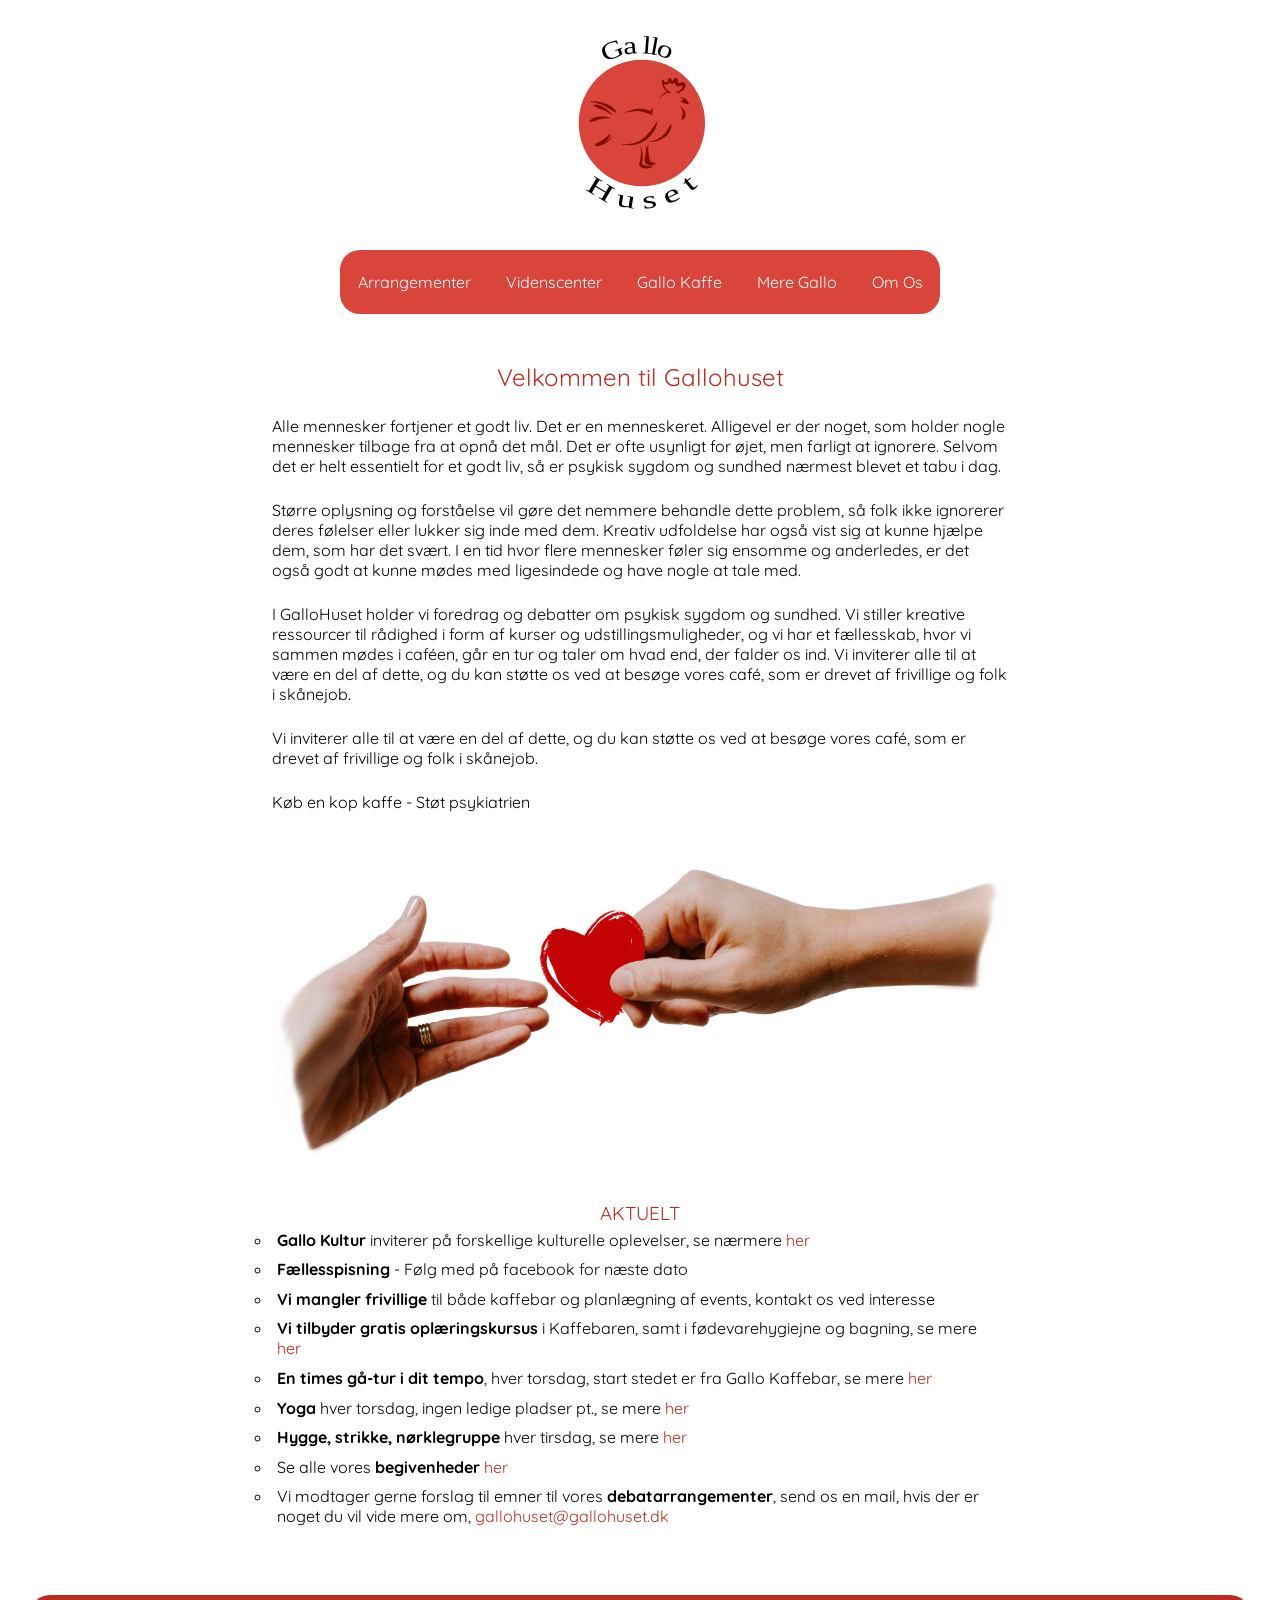
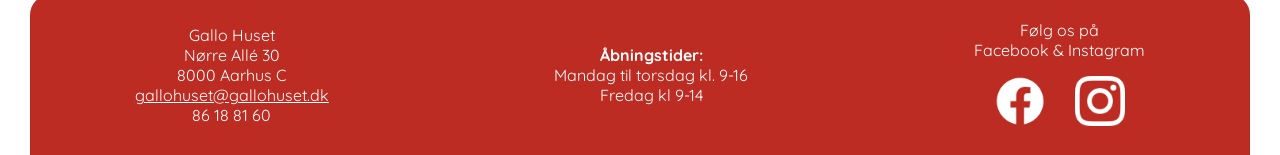
<file: index.html>
<!DOCTYPE html>
<html lang="en">

<head>
  <meta charset="UTF-8">
  <meta http-equiv="X-UA-Compatible" content="IE=edge">
  <meta name="viewport" content="width=device-width, initial-scale=1.0">
  <title>GalloHuset | Vi sætter psykisk sundhed på dagsordnen</title>
  <meta name="description"
    content="Velkommen til GalloHuset! Vi er en informationscafé i hjertet af Aarhus, som arbejder med øget oplysning og forståelse af psykisk sygdom og sundhed">
  <link rel="icon" href="/images/favicon.ico">

  <!-- Icons -->
  <link rel="stylesheet" href="https://cdnjs.cloudflare.com/ajax/libs/font-awesome/4.7.0/css/font-awesome.min.css">
  <link rel="stylesheet" href="https://fonts.googleapis.com/icon?family=Material+Icons">

  <!-- Google Fonts -->
  <link rel="preconnect" href="https://fonts.googleapis.com">
  <link rel="preconnect" href="https://fonts.gstatic.com" crossorigin>
  <link href="https://fonts.googleapis.com/css2?family=Quicksand:wght@400;600&display=swap" rel="stylesheet">

  <!-- CSS & JS -->
  <link rel="stylesheet" href="/style.css">
  <script src="/script.js" defer></script>
</head>





<body class="bodyWrapper">

  <!-- BurgerMenu navigation, vist ved 600px og under -->
  <nav>
    <ul class="menu">
      <li><a class="menuItem" href="/under-construction.html">Arrangementer</a></li>
      <li><a class="menuItem" href="#">Videnscenter</a></li>
      <li><a class="menuItem" href="/gallo-kaffe/cafe.html">Gallo Kaffe</a></li>
      <li><a class="menuItem" href="/mere-gallo.html">Mere Gallo</a></li>
      <li><a class="menuItem" href="/om-os/hvem-er-vi.html">Om Os</a></li>
    </ul>
  </nav>
  <!-- Burger ikon og close ikon -->
  <button class="hamburger">
    <i class="menuIcon material-icons">menu</i>
    <i class="closeIcon material-icons">close</i>
  </button>

  <!-- Logo - Den røde hane -->
  <div class="logo">
    <a href="/index.html">
      <img src="/images/logo.svg" alt="Gallohusets logo, den røde hane">
    </a>
  </div>


  <!-- Desktop navigation, vist ved 600px og over -->
  <nav class="desktopMenu">

    <div class="desktopMenu-dropdown">
      <a href="/under-construction.html">Arrangementer</a>
      <div class="desktopMenu-dropdown-content">
        <a href="/under-construction.html">Foredrag</a>
        <a href="/under-construction.html">Debatter</a>
      </div>
    </div>

    <div class="desktopMenu-dropdown">
      <a href="/under-construction.html">Videnscenter</a>
      <div class="desktopMenu-dropdown-content">
        <a href="/under-construction.html">Lidelser</a>
        <a href="/under-construction.html">Ung i Dag</a>
        <a href="/videnscenter/historier-fra-gallohuset.html">Historier fra GalloHuset</a>
        <a href="/videnscenter/ressourcer.html">Ressourcer</a>
      </div>
    </div>

    <div class="desktopMenu-dropdown">
      <a href="/gallo-kaffe/cafe.html">Gallo Kaffe</a>
      <div class="desktopMenu-dropdown-content">
        <a href="/gallo-kaffe/cafe.html">Café</a>
        <a href="/gallo-kaffe/kaffebil.html">Kaffebil</a>
      </div>
    </div>

    <a href="/mere-gallo.html">Mere Gallo</a>

    <div class="desktopMenu-dropdown">
      <a href="/om-os/hvem-er-vi.html">Om Os</a>
      <div class="desktopMenu-dropdown-content">
        <a href="/om-os/hvem-er-vi.html">Hvem er vi?</a>
        <a href="/under-construction.html">Job / Frivillig</a>
        <a href="/om-os/kontakt.html">Kontakt</a>
      </div>
    </div>

  </nav>





  <!-- Forside content -->
  <main class="forside-main">

    <h2 class="forside-h2">Velkommen til Gallohuset</h2>

    <p>Alle mennesker fortjener et godt liv. Det er en menneskeret. Alligevel er der noget, som holder nogle mennesker
      tilbage fra at opnå det mål. Det er ofte usynligt for øjet, men farligt at ignorere. Selvom det er helt essentielt
      for et godt liv, så er psykisk sygdom og sundhed nærmest blevet et tabu i dag. </p>

    <p>Større oplysning og forståelse vil gøre det nemmere behandle dette problem, så folk ikke ignorerer deres følelser
      eller lukker sig inde med dem. Kreativ udfoldelse har også vist sig at kunne hjælpe dem, som har det svært. I en
      tid hvor flere mennesker føler sig ensomme og anderledes, er det også godt at kunne mødes med ligesindede og have
      nogle at tale med.</p>

    <p>
      I GalloHuset holder vi foredrag og debatter om psykisk sygdom og sundhed. Vi stiller kreative ressourcer til
      rådighed i form af kurser og udstillingsmuligheder, og vi har et fællesskab, hvor vi sammen mødes i caféen, går en
      tur og taler om hvad end, der falder os ind.
      Vi inviterer alle til at være en del af dette, og du kan støtte os ved at besøge vores café, som er drevet af
      frivillige og folk i skånejob.
    </p>

    <p>Vi inviterer alle til at være en del af dette, og du kan støtte os ved at besøge vores café, som er drevet af frivillige og folk i skånejob. </p>

    <p>Køb en kop kaffe - Støt psykiatrien </p>

    <p></p>




    <img src="/images/hands.png" alt="Hjælpe hinanden, sammen er vi stærkere">



    <section class="aktuelt">
      <h3>AKTUELT</h3>
      <ul class="aktuelt-list">
        <li><b>Gallo Kultur</b> inviterer på forskellige kulturelle oplevelser, se nærmere <a href="#">her</a></li>
        <li><b>Fællesspisning</b> - Følg med på facebook for næste dato</li>
        <li><b>Vi mangler frivillige</b> til både kaffebar og planlægning af events, kontakt os ved interesse</li>
        <li><b>Vi tilbyder gratis oplæringskursus</b> i Kaffebaren, samt i fødevarehygiejne og bagning, se mere <a
            href="#">her</a></li>
        <li><b>En times gå-tur i dit tempo</b>, hver torsdag, start stedet er fra Gallo Kaffebar, se mere <a
            href="#">her</a></li>
        <li><b>Yoga</b> hver torsdag, ingen ledige pladser pt., se mere <a href="#">her</a></li>
        <li><b>Hygge, strikke, nørklegruppe</b> hver tirsdag, se mere <a href="#">her</a></li>
        <li>Se alle vores <b>begivenheder</b> <a href="#">her</a></li>
        <li>Vi modtager gerne forslag til emner til vores <b>debatarrangementer</b>, send os en mail, hvis der er noget
          du vil vide mere om, <a href="mailto:gallohuset@gallohuset.dk">gallohuset@gallohuset.dk</a></li>
      </ul>









    </section>
  </main>





  <div class="footer-buffer">
    <!-- denne eksisterer udelukkende for at skabe margin imellem footer og content 
    da footeren selv er sat til "margin-top: auto; så content kan sætte sig lige på grænsen af den"-->
  </div>

  <!-- Footer, 3 flexbox, footer-some flexbox i sig selv -->
  <footer class="footer">
    <div class="footer-adresse">
      Gallo Huset <br>
      Nørre Allé 30 <br>
      8000 Aarhus C <br>
      <a href="mailto:gallohuset@gallohuset.dk">gallohuset@gallohuset.dk</a> <br>
      86 18 81 60
    </div>

    <div class="footer-aabningstider">
      <b>Åbningstider:</b> <br>
      Mandag til torsdag kl. 9-16 <br>
      Fredag kl 9-14
    </div>

    <div class="footer-some">
      <p>Følg os på <br> Facebook & Instagram</p>
      <div class="footer-some-Icons">
        <a href="https://www.facebook.com/GalloHuset">
          <img src="/images/facebook.png" alt="" width="50px">
        </a>
        <a href="https://www.instagram.com/galloskolen/?hl=en">
          <img src="/images/instagram.png" alt="" width="50px">
        </a>
      </div>
    </div>
    
  </footer>


</body>

</html>
</file>
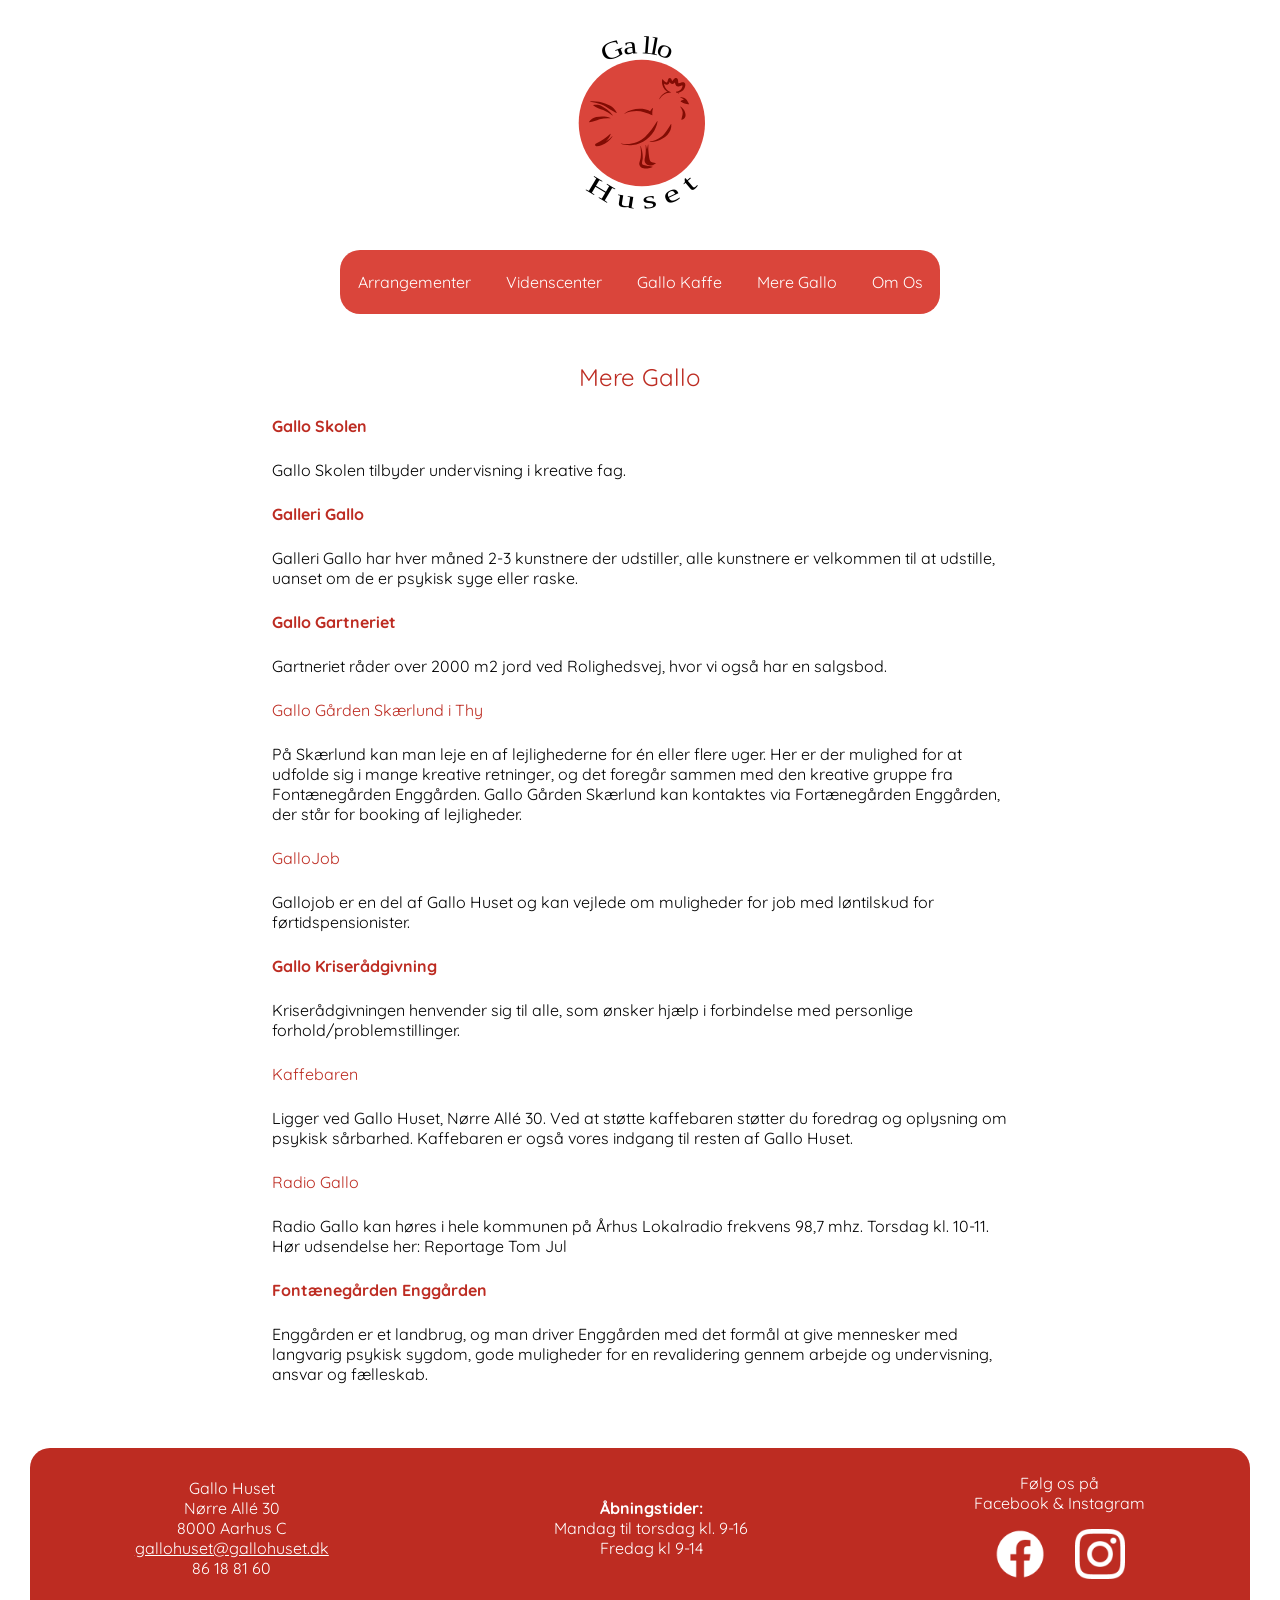
<file: mere-gallo.html>
<!DOCTYPE html>
<html lang="en">

<head>
  <meta charset="UTF-8">
  <meta http-equiv="X-UA-Compatible" content="IE=edge">
  <meta name="viewport" content="width=device-width, initial-scale=1.0">
  <title>GalloHuset | Kaffebar, Galleri, Gartneri og meget mere!</title>
  <meta name="description" content="GalloHuset huser mange initiativer. Udover god kaffe, så har vi et galleri, hvor du kan udstille dine værker, en have i risskov, hvor du kan finde ro, kreative kurser og meget mere!">
  <link rel="icon" href="/images/favicon.ico">

  <!-- Icons -->
  <link rel="stylesheet" href="https://cdnjs.cloudflare.com/ajax/libs/font-awesome/4.7.0/css/font-awesome.min.css">
  <link rel="stylesheet" href="https://fonts.googleapis.com/icon?family=Material+Icons">

  <!-- Google Fonts -->
  <link rel="preconnect" href="https://fonts.googleapis.com">
  <link rel="preconnect" href="https://fonts.gstatic.com" crossorigin>
  <link href="https://fonts.googleapis.com/css2?family=Quicksand:wght@400;600&display=swap" rel="stylesheet">

  <!-- CSS & JS -->
  <link rel="stylesheet" href="/style.css">
  <script src="/script.js" defer></script>
</head>





<body class="bodyWrapper">

  
   <!-- BurgerMenu navigation, vist ved 600px og under -->
   <nav>
    <ul class="menu">
      <li><a class="menuItem" href="/under-construction.html">Arrangementer</a></li>
      <li><a class="menuItem" href="#">Videnscenter</a></li>
      <li><a class="menuItem" href="/gallo-kaffe/cafe.html">Gallo Kaffe</a></li>
      <li><a class="menuItem" href="/mere-gallo.html">Mere Gallo</a></li>
      <li><a class="menuItem" href="/om-os/hvem-er-vi.html">Om Os</a></li>
    </ul>
  </nav>
  <!-- Burger ikon og close ikon -->
  <button class="hamburger">
    <i class="menuIcon material-icons">menu</i>
    <i class="closeIcon material-icons">close</i>
  </button>

  <!-- Logo - Den røde hane -->
  <div class="logo">
    <a href="/index.html">
      <img src="/images/logo.svg" alt="Gallohusets logo, den røde hane">
    </a>
  </div>


  <!-- Desktop navigation, vist ved 600px og over -->
  <nav class="desktopMenu">

    <div class="desktopMenu-dropdown">
      <a href="/under-construction.html">Arrangementer</a>
      <div class="desktopMenu-dropdown-content">
        <a href="/under-construction.html">Foredrag</a>
        <a href="/under-construction.html">Debatter</a>
      </div>
    </div>

    <div class="desktopMenu-dropdown">
      <a href="/under-construction.html">Videnscenter</a>
      <div class="desktopMenu-dropdown-content">
        <a href="/under-construction.html">Lidelser</a>
        <a href="/under-construction.html">Ung i Dag</a>
        <a href="/videnscenter/historier-fra-gallohuset.html">Historier fra GalloHuset</a>
        <a href="/videnscenter/ressourcer.html">Ressourcer</a>
      </div>
    </div>

    <div class="desktopMenu-dropdown">
      <a href="/gallo-kaffe/cafe.html">Gallo Kaffe</a>
      <div class="desktopMenu-dropdown-content">
        <a href="/gallo-kaffe/cafe.html">Café</a>
        <a href="/gallo-kaffe/kaffebil.html">Kaffebil</a>
      </div>
    </div>

    <a href="/mere-gallo.html">Mere Gallo</a>

    <div class="desktopMenu-dropdown">
      <a href="/om-os/hvem-er-vi.html">Om Os</a>
      <div class="desktopMenu-dropdown-content">
        <a href="/om-os/hvem-er-vi.html">Hvem er vi?</a>
        <a href="/under-construction.html">Job / Frivillig</a>
        <a href="/om-os/kontakt.html">Kontakt</a>
      </div>
    </div>

  </nav>





  <!-- Forside content -->
  <main class="forside-main">

    <h2 class="forside-h2">Mere Gallo</h2>

    <h4><a href="http://www.galloskolen.dk/"><b>Gallo Skolen</b></a></h4>
    
    <p>Gallo Skolen tilbyder undervisning i kreative fag.</p>
    
    
    <h4><a href="http://www.gallerigallo.dk/"><b>Galleri Gallo</b></a></h4>
    
    <p>Galleri Gallo har hver måned 2-3 kunstnere der udstiller, alle kunstnere er velkommen til at udstille, uanset om de er psykisk syge eller raske.</p>
    
    
    <h4><b><a href="https://www.gallogartneriet.dk/">Gallo Gartneriet</a></b></h4>
    
    <p>Gartneriet råder over 2000 m2 jord ved Rolighedsvej, hvor vi også har en salgsbod.</p>
    
    <h4>Gallo Gården Skærlund i Thy</h4>
    <p>På Skærlund kan man leje en af lejlighederne for én eller flere uger. Her er der mulighed for at udfolde sig i mange kreative retninger, og det foregår sammen med den kreative gruppe fra Fontænegården Enggården. Gallo Gården Skærlund kan kontaktes via Fortænegården Enggården, der står for booking af lejligheder.</p>
    
    <h4>GalloJob</h4>
    <p>Gallojob er en del af Gallo Huset og kan vejlede om muligheder for job med løntilskud for førtidspensionister.</p>
    
    
    <h4><a href="https://www.kriseraadgivning.dk/"><b>Gallo Kriserådgivning</b></a></h4>
    
    <p>Kriserådgivningen henvender sig til alle, som ønsker hjælp i forbindelse med personlige forhold/problemstillinger.</p>
    
    <h4>Kaffebaren</h4>
    <p>Ligger ved Gallo Huset, Nørre Allé 30. Ved at støtte kaffebaren støtter du foredrag og oplysning om psykisk sårbarhed. Kaffebaren er også vores indgang til resten af Gallo Huset.</p>
    
    <h4>Radio Gallo</h4>
    <p>Radio Gallo kan høres i hele kommunen på Århus Lokalradio frekvens 98,7 mhz. Torsdag kl. 10-11. Hør udsendelse her: Reportage Tom Jul</p>
    
    
    <h4><a href="https://enggarden.dk/"><b>Fontænegården Enggården</b></a></h4>
    
    <p>Enggården er et landbrug, og man driver Enggården med det formål at give mennesker med langvarig psykisk sygdom, gode muligheder for en revalidering gennem arbejde og undervisning, ansvar og fælleskab.</p>
  </main>




  
  <div class="footer-buffer">
    <!-- denne eksisterer udelukkende for at skabe margin imellem footer og content 
    da footeren selv er sat til "margin-top: auto; så content kan sætte sig lige på grænsen af den"-->
  </div>

  <!-- Footer, 3 flexbox, footer-some flexbox i sig selv -->
  <footer class="footer">
    <div class="footer-adresse">
      Gallo Huset <br>
      Nørre Allé 30 <br>
      8000 Aarhus C <br>
      <a href="mailto:gallohuset@gallohuset.dk">gallohuset@gallohuset.dk</a> <br>
      86 18 81 60
    </div>
    <div class="footer-aabningstider">
      <b>Åbningstider:</b> <br>
      Mandag til torsdag kl. 9-16 <br>
      Fredag kl 9-14
    </div>
    <div class="footer-some">
      <p>Følg os på <br> Facebook & Instagram</p>
      <div class="footer-some-Icons">
        <a href="https://www.facebook.com/GalloHuset">
          <img src="/images/facebook.png" alt="" width="50px">
        </a>
        <a href="https://www.instagram.com/galloskolen/?hl=en">
          <img src="/images/instagram.png" alt="" width="50px">
        </a>
      </div>
    </div>
  </footer>

  
</body>

</html>
</file>
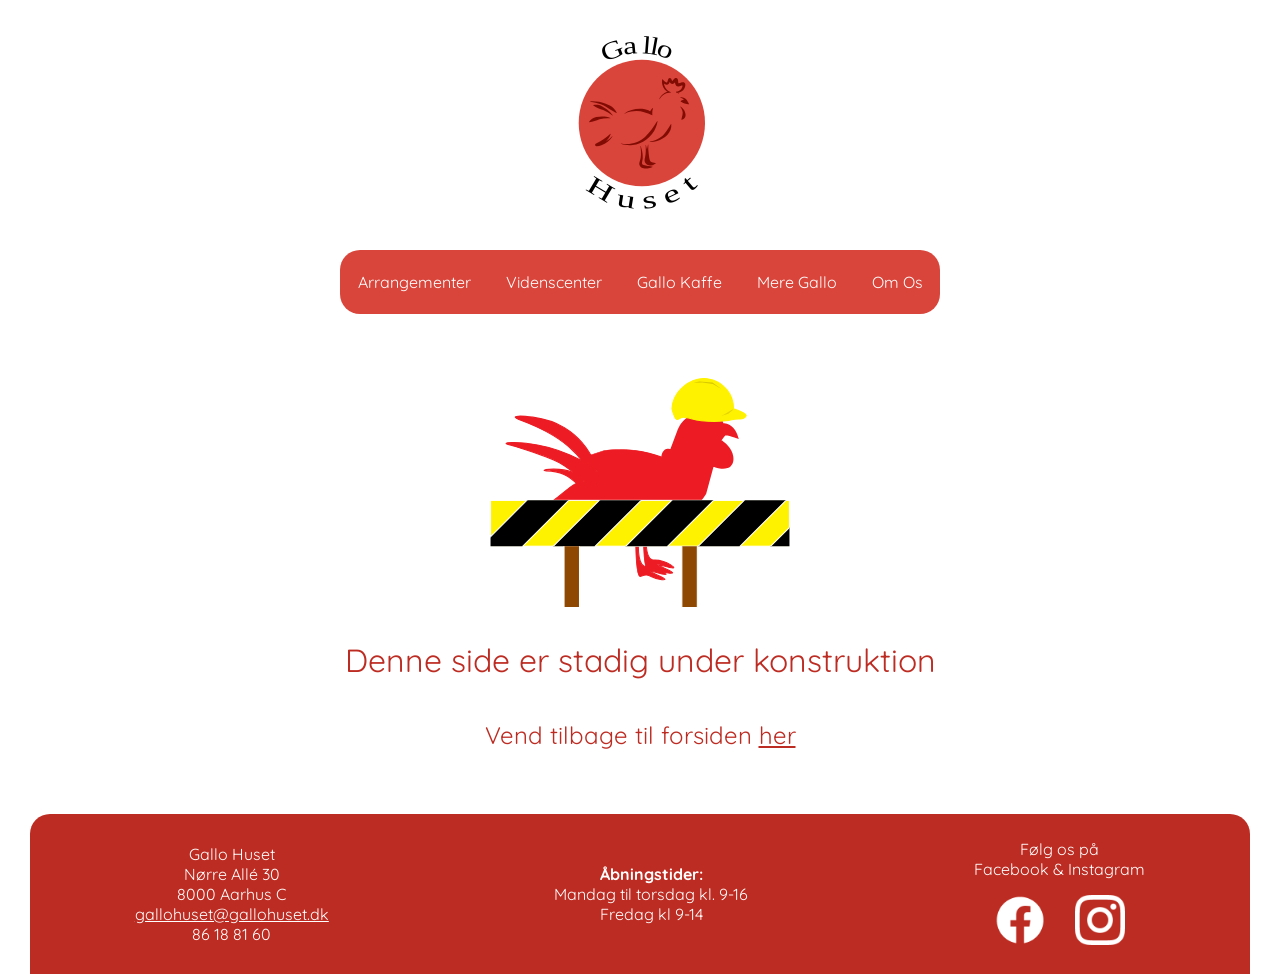
<file: under-construction.html>
<!DOCTYPE html>
<html lang="en">

<head>
  <meta charset="UTF-8">
  <meta http-equiv="X-UA-Compatible" content="IE=edge">
  <meta name="viewport" content="width=device-width, initial-scale=1.0">
  <title>GalloHuset | Under opbygning</title>
  <meta name="description" content="Velkommen til GalloHuset! Vi er en informationscafé i hjertet af Aarhus, som arbejder med øget oplysning og forståelse af psykisk sygdom og sundhed">
  <link rel="icon" href="/images/favicon.ico">

  <!-- Icons -->
  <link rel="stylesheet" href="https://cdnjs.cloudflare.com/ajax/libs/font-awesome/4.7.0/css/font-awesome.min.css">
  <link rel="stylesheet" href="https://fonts.googleapis.com/icon?family=Material+Icons">

  <!-- Google Fonts -->
  <link rel="preconnect" href="https://fonts.googleapis.com">
  <link rel="preconnect" href="https://fonts.gstatic.com" crossorigin>
  <link href="https://fonts.googleapis.com/css2?family=Quicksand:wght@400;600&display=swap" rel="stylesheet">

  <!-- CSS & JS -->
  <link rel="stylesheet" href="/style.css">
  <script src="script.js" defer></script>
</head>





<body class="bodyWrapper">

 
    <!-- BurgerMenu navigation, vist ved 600px og under -->
    <nav>
      <ul class="menu">
        <li><a class="menuItem" href="/under-construction.html">Arrangementer</a></li>
        <li><a class="menuItem" href="#">Videnscenter</a></li>
        <li><a class="menuItem" href="/gallo-kaffe/cafe.html">Gallo Kaffe</a></li>
        <li><a class="menuItem" href="/mere-gallo.html">Mere Gallo</a></li>
        <li><a class="menuItem" href="/om-os/hvem-er-vi.html">Om Os</a></li>
      </ul>
    </nav>
    <!-- Burger ikon og close ikon -->
    <button class="hamburger">
      <i class="menuIcon material-icons">menu</i>
      <i class="closeIcon material-icons">close</i>
    </button>
  
    <!-- Logo - Den røde hane -->
    <div class="logo">
      <a href="/index.html">
        <img src="/images/logo.svg" alt="Gallohusets logo, den røde hane">
      </a>
    </div>
  
  
    <!-- Desktop navigation, vist ved 600px og over -->
    <nav class="desktopMenu">
  
      <div class="desktopMenu-dropdown">
        <a href="/under-construction.html">Arrangementer</a>
        <div class="desktopMenu-dropdown-content">
          <a href="/under-construction.html">Foredrag</a>
          <a href="/under-construction.html">Debatter</a>
        </div>
      </div>
  
      <div class="desktopMenu-dropdown">
        <a href="/under-construction.html">Videnscenter</a>
        <div class="desktopMenu-dropdown-content">
          <a href="/under-construction.html">Lidelser</a>
          <a href="/under-construction.html">Ung i Dag</a>
          <a href="/videnscenter/historier-fra-gallohuset.html">Historier fra GalloHuset</a>
          <a href="/videnscenter/ressourcer.html">Ressourcer</a>
        </div>
      </div>
  
      <div class="desktopMenu-dropdown">
        <a href="/gallo-kaffe/cafe.html">Gallo Kaffe</a>
        <div class="desktopMenu-dropdown-content">
          <a href="/gallo-kaffe/cafe.html">Café</a>
          <a href="/gallo-kaffe/kaffebil.html">Kaffebil</a>
        </div>
      </div>
  
      <a href="/mere-gallo.html">Mere Gallo</a>
  
      <div class="desktopMenu-dropdown">
        <a href="/om-os/hvem-er-vi.html">Om Os</a>
        <div class="desktopMenu-dropdown-content">
          <a href="/om-os/hvem-er-vi.html">Hvem er vi?</a>
          <a href="/under-construction.html">Job / Frivillig</a>
          <a href="/om-os/kontakt.html">Kontakt</a>
        </div>
      </div>
  
    </nav>





  <!-- Forside content -->
  <main class="forside-main">
    <img class="under-construction-img construction" src="/images/under-construction.svg" alt="" width="400px">
  </main>
  <div class="forside-main construction">
    <h1>Denne side er stadig under konstruktion</h1>
    <h2>Vend tilbage til forsiden <a href="/index.html" style="text-decoration: underline;">her</a></h2>
  </div>




  
  <div class="footer-buffer">
    <!-- denne eksisterer udelukkende for at skabe margin imellem footer og content 
    da footeren selv er sat til "margin-top: auto; så content kan sætte sig lige på grænsen af den"-->
  </div>

  <!-- Footer, 3 flexbox, footer-some flexbox i sig selv -->
  <footer class="footer">
    <div class="footer-adresse">
      Gallo Huset <br>
      Nørre Allé 30 <br>
      8000 Aarhus C <br>
      <a href="mailto:gallohuset@gallohuset.dk">gallohuset@gallohuset.dk</a> <br>
      86 18 81 60
    </div>
    <div class="footer-aabningstider">
      <b>Åbningstider:</b> <br>
      Mandag til torsdag kl. 9-16 <br>
      Fredag kl 9-14
    </div>
    <div class="footer-some">
      <p>Følg os på <br> Facebook & Instagram</p>
      <div class="footer-some-Icons">
        <a href="https://www.facebook.com/GalloHuset">
          <img src="/images/facebook.png" alt="" width="50px">
        </a>
        <a href="https://www.instagram.com/galloskolen/?hl=en">
          <img src="/images/instagram.png" alt="" width="50px">
        </a>
      </div>
    </div>
  </footer>

  
</body>

</html>
</file>
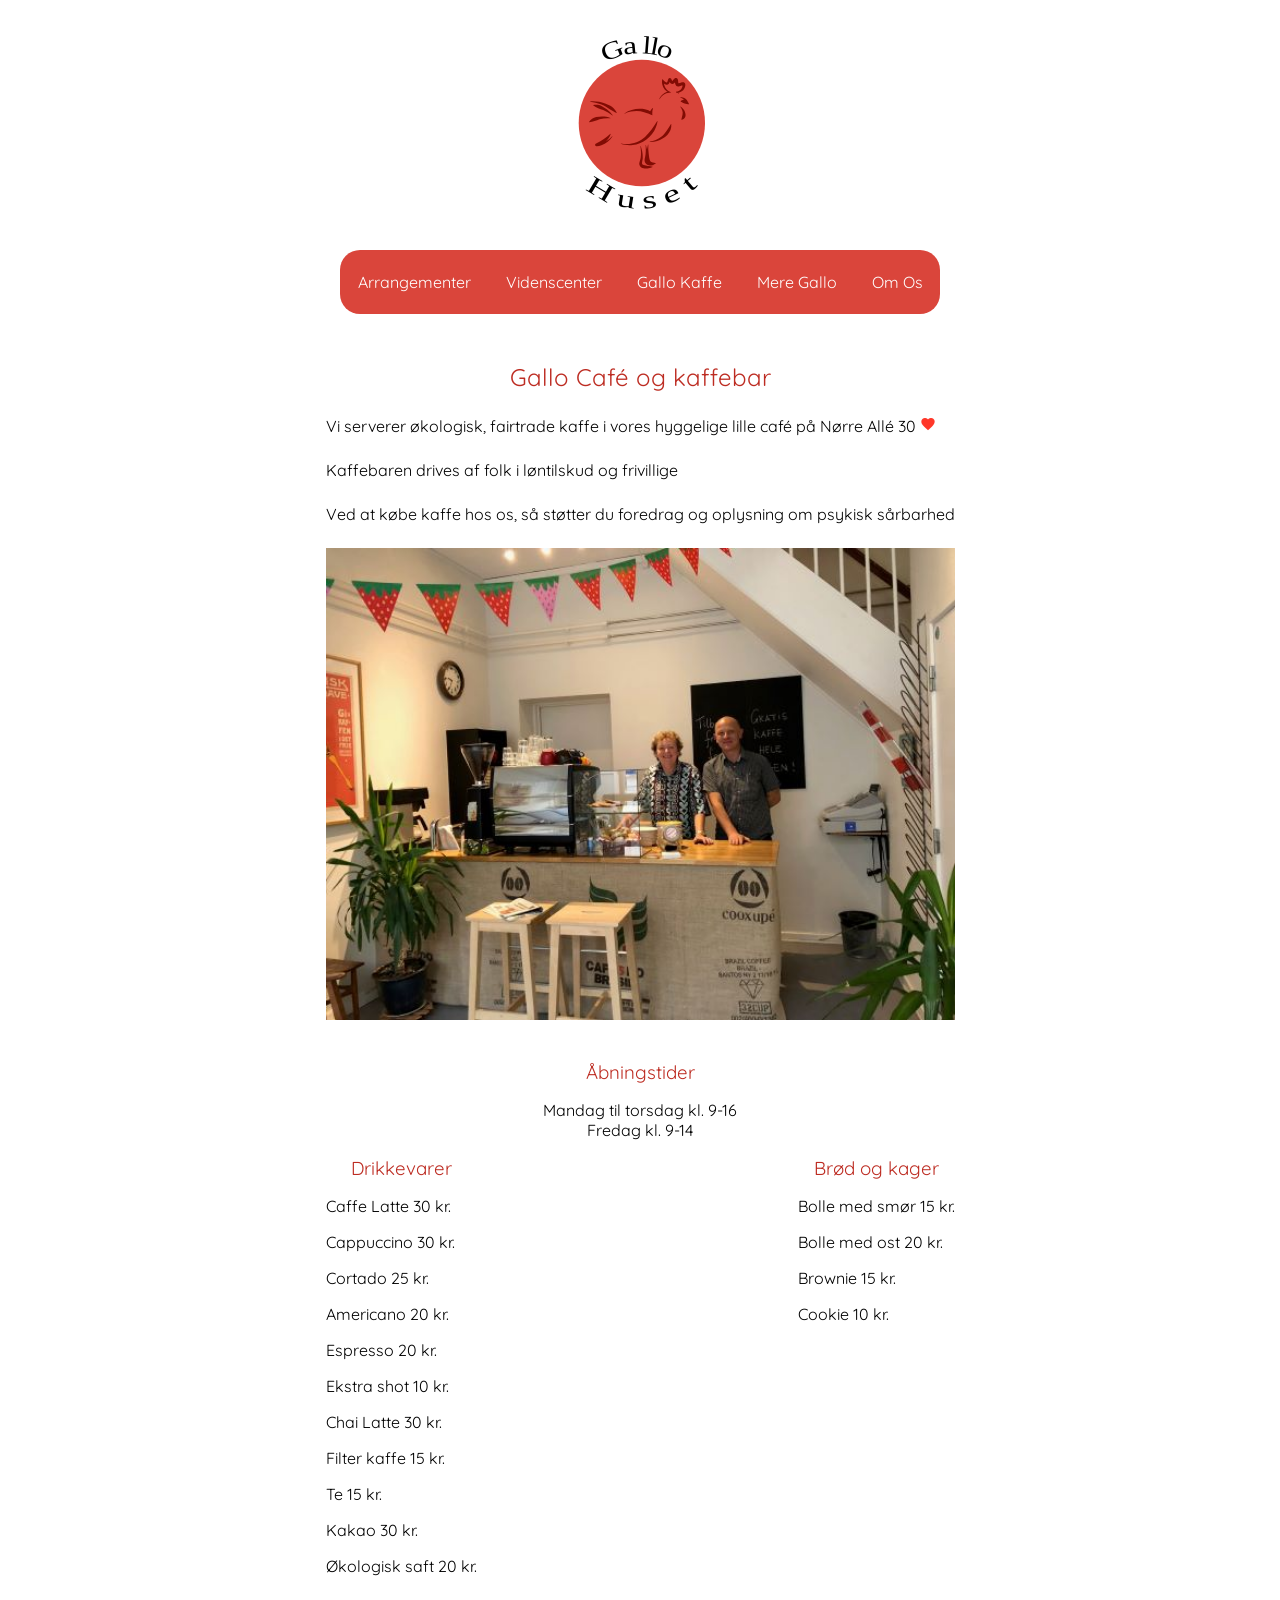
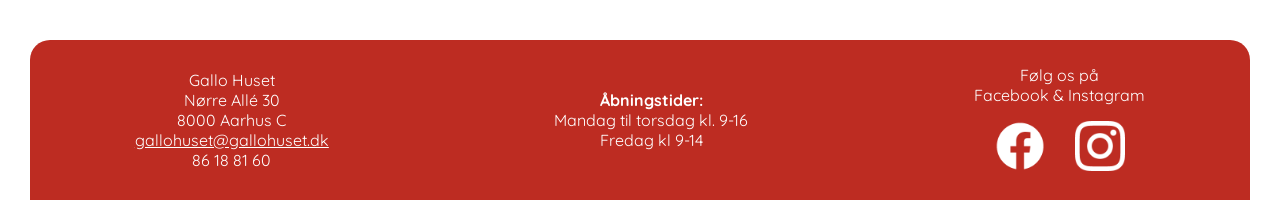
<file: gallo-kaffe/cafe.html>
<!DOCTYPE html>
<html lang="en">

<head>
  <meta charset="UTF-8">
  <meta http-equiv="X-UA-Compatible" content="IE=edge">
  <meta name="viewport" content="width=device-width, initial-scale=1.0">
  <title>GalloHuset | Kaffebar og café</title>
  <meta name="description" content="Vores hyggelige lille kaffebar er drevet af frivillige og mennesker i skånejob. 
  Hver gang du køber kaffe hos os, så støtter du vores foredrag om psykisk sygdom og sundhed">
  <link rel="icon" href="/images/favicon.ico">

  <!-- Icons -->
  <link rel="stylesheet" href="https://cdnjs.cloudflare.com/ajax/libs/font-awesome/4.7.0/css/font-awesome.min.css">
  <link rel="stylesheet" href="https://fonts.googleapis.com/icon?family=Material+Icons">

  <!-- Google Fonts -->
  <link rel="preconnect" href="https://fonts.googleapis.com">
  <link rel="preconnect" href="https://fonts.gstatic.com" crossorigin>
  <link href="https://fonts.googleapis.com/css2?family=Quicksand:wght@400;600&display=swap" rel="stylesheet">

  <!-- CSS & JS -->
  <link rel="stylesheet" href="/style.css">
  <script src="/script.js" defer></script>
</head>





<body class="bodyWrapper">

  
    <!-- BurgerMenu navigation, vist ved 600px og under -->
    <nav>
      <ul class="menu">
        <li><a class="menuItem" href="/under-construction.html">Arrangementer</a></li>
        <li><a class="menuItem" href="#">Videnscenter</a></li>
        <li><a class="menuItem" href="/gallo-kaffe/cafe.html">Gallo Kaffe</a></li>
        <li><a class="menuItem" href="/mere-gallo.html">Mere Gallo</a></li>
        <li><a class="menuItem" href="/om-os/hvem-er-vi.html">Om Os</a></li>
      </ul>
    </nav>
    <!-- Burger ikon og close ikon -->
    <button class="hamburger">
      <i class="menuIcon material-icons">menu</i>
      <i class="closeIcon material-icons">close</i>
    </button>
  
    <!-- Logo - Den røde hane -->
    <div class="logo">
      <a href="/index.html">
        <img src="/images/logo.svg" alt="Gallohusets logo, den røde hane">
      </a>
    </div>
  
  
    <!-- Desktop navigation, vist ved 600px og over -->
    <nav class="desktopMenu">
  
      <div class="desktopMenu-dropdown">
        <a href="/under-construction.html">Arrangementer</a>
        <div class="desktopMenu-dropdown-content">
          <a href="/under-construction.html">Foredrag</a>
          <a href="/under-construction.html">Debatter</a>
        </div>
      </div>
  
      <div class="desktopMenu-dropdown">
        <a href="/under-construction.html">Videnscenter</a>
        <div class="desktopMenu-dropdown-content">
          <a href="/under-construction.html">Lidelser</a>
          <a href="/under-construction.html">Ung i Dag</a>
          <a href="/videnscenter/historier-fra-gallohuset.html">Historier fra GalloHuset</a>
          <a href="/videnscenter/ressourcer.html">Ressourcer</a>
        </div>
      </div>
  
      <div class="desktopMenu-dropdown">
        <a href="/gallo-kaffe/cafe.html">Gallo Kaffe</a>
        <div class="desktopMenu-dropdown-content">
          <a href="/gallo-kaffe/cafe.html">Café</a>
          <a href="/gallo-kaffe/kaffebil.html">Kaffebil</a>
        </div>
      </div>
  
      <a href="/mere-gallo.html">Mere Gallo</a>
  
      <div class="desktopMenu-dropdown">
        <a href="/om-os/hvem-er-vi.html">Om Os</a>
        <div class="desktopMenu-dropdown-content">
          <a href="/om-os/hvem-er-vi.html">Hvem er vi?</a>
          <a href="/under-construction.html">Job / Frivillig</a>
          <a href="/om-os/kontakt.html">Kontakt</a>
        </div>
      </div>
  
    </nav>





  <!-- Forside content -->
  <main class="forside-main">

    <h2 class="forside-h2">Gallo Café og kaffebar</h2>

    <p>Vi serverer økologisk, fairtrade kaffe i vores hyggelige lille café på Nørre Allé 30 <span class="material-icons" style="font-size: 1rem; color: var(--red2)">favorite</span> </p>

    <p>Kaffebaren drives af folk i løntilskud og frivillige</p>

    <p>Ved at købe kaffe hos os, så støtter du foredrag og oplysning om psykisk sårbarhed</p>

    

    <img src="/images/Kaffebar.jpg" alt="gallohusets kaffebar, økologisk fairtrade kaffe">

    <section class="prisermm">
      
      <div>
        <h3>Åbningstider</h3>
        <p>
          Mandag til torsdag kl. 9-16 <br>
          Fredag kl. 9-14
        </p>
      </div>
      
      <div class="prisermm-udvalg">
        <div>
          <h3>Drikkevarer</h3>
          <p>Caffe Latte 30 kr.</p>
          <p>Cappuccino 30 kr.</p>
          <p>Cortado 25 kr.</p>
          <p>Americano 20 kr.</p>
          <p>Espresso 20 kr.</p>
          <p>Ekstra shot 10 kr.</p>
          <p>Chai Latte 30 kr.</p>
          <p>Filter kaffe 15 kr.</p>
          <p>Te 15 kr.</p>
          <p>Kakao 30 kr.</p>
          <p>Økologisk saft 20 kr.</p>
        </div>
        
        <div>
          <h3>Brød og kager</h3>
          <p>Bolle med smør 15 kr.</p>
          <p>Bolle med ost 20 kr.</p>
          <p>Brownie 15 kr.</p>
          <p>Cookie 10 kr.</p>
        </div>
      </div>


    </section>

  
      
      
      
      
      
      
      
    
  </main>




  
  <div class="footer-buffer">
    <!-- denne eksisterer udelukkende for at skabe margin imellem footer og content 
    da footeren selv er sat til "margin-top: auto; så content kan sætte sig lige på grænsen af den"-->
  </div>

  <!-- Footer, 3 flexbox, footer-some flexbox i sig selv -->
  <footer class="footer">
    <div class="footer-adresse">
      Gallo Huset <br>
      Nørre Allé 30 <br>
      8000 Aarhus C <br>
      <a href="mailto:gallohuset@gallohuset.dk">gallohuset@gallohuset.dk</a> <br>
      86 18 81 60
    </div>
    <div class="footer-aabningstider">
      <b>Åbningstider:</b> <br>
      Mandag til torsdag kl. 9-16 <br>
      Fredag kl 9-14
    </div>
    <div class="footer-some">
      <p>Følg os på <br> Facebook & Instagram</p>
      <div class="footer-some-Icons">
        <a href="https://www.facebook.com/GalloHuset">
          <img src="/images/facebook.png" alt="" width="50px">
        </a>
        <a href="https://www.instagram.com/galloskolen/?hl=en">
          <img src="/images/instagram.png" alt="" width="50px">
        </a>
      </div>
    </div>
  </footer>

  
</body>

</html>
</file>
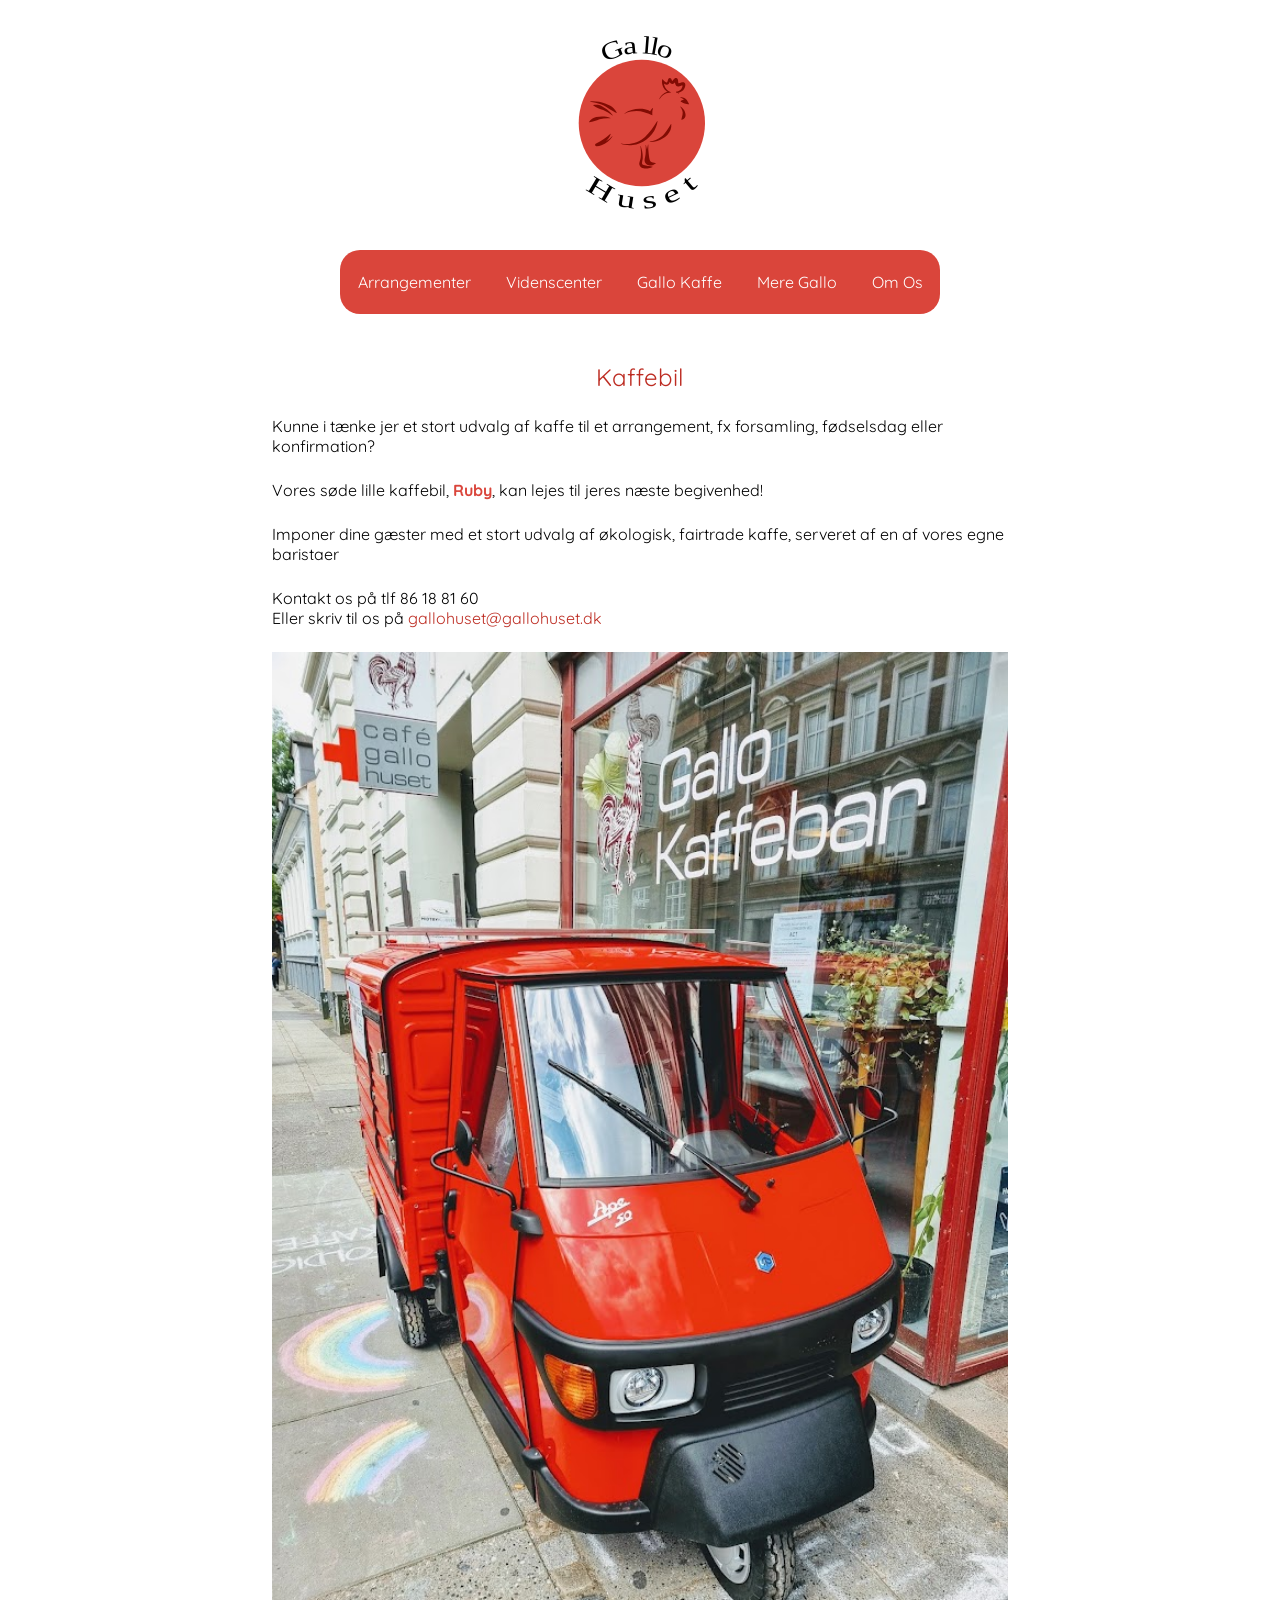
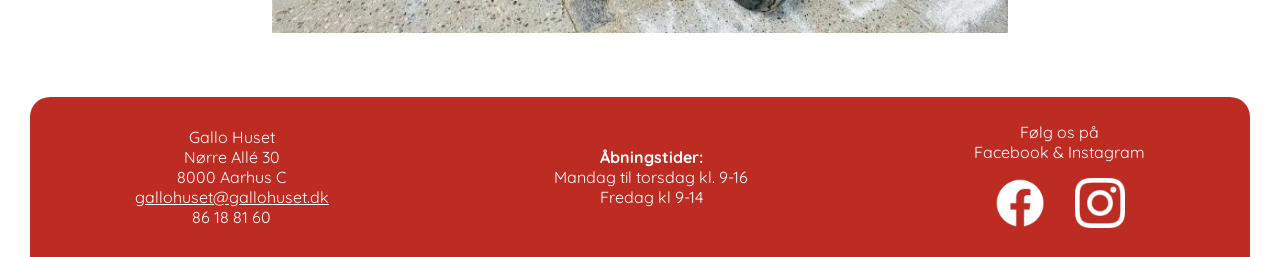
<file: gallo-kaffe/kaffebil.html>
<!DOCTYPE html>
<html lang="en">

<head>
  <meta charset="UTF-8">
  <meta http-equiv="X-UA-Compatible" content="IE=edge">
  <meta name="viewport" content="width=device-width, initial-scale=1.0">
  <title>GalloHuset | Kaffebilen Ruby er klar til jeres næste arrangement!</title>
  <meta name="description" content="Kunne i tænke jer at leje en kaffebil til jeres næste arrangement? Vores barista kører ud til jer og laver lækker kaffe, om det så er latte, espresso eller cappuchino">
  <link rel="icon" href="/images/favicon.ico">

  <!-- Icons -->
  <link rel="stylesheet" href="https://cdnjs.cloudflare.com/ajax/libs/font-awesome/4.7.0/css/font-awesome.min.css">
  <link rel="stylesheet" href="https://fonts.googleapis.com/icon?family=Material+Icons">

  <!-- Google Fonts -->
  <link rel="preconnect" href="https://fonts.googleapis.com">
  <link rel="preconnect" href="https://fonts.gstatic.com" crossorigin>
  <link href="https://fonts.googleapis.com/css2?family=Quicksand:wght@400;600&display=swap" rel="stylesheet">

  <!-- CSS & JS -->
  <link rel="stylesheet" href="/style.css">
  <script src="/script.js" defer></script>
</head>





<body class="bodyWrapper">

  
    <!-- BurgerMenu navigation, vist ved 600px og under -->
    <nav>
      <ul class="menu">
        <li><a class="menuItem" href="/under-construction.html">Arrangementer</a></li>
        <li><a class="menuItem" href="#">Videnscenter</a></li>
        <li><a class="menuItem" href="/gallo-kaffe/cafe.html">Gallo Kaffe</a></li>
        <li><a class="menuItem" href="/mere-gallo.html">Mere Gallo</a></li>
        <li><a class="menuItem" href="/om-os/hvem-er-vi.html">Om Os</a></li>
      </ul>
    </nav>
    <!-- Burger ikon og close ikon -->
    <button class="hamburger">
      <i class="menuIcon material-icons">menu</i>
      <i class="closeIcon material-icons">close</i>
    </button>
  
    <!-- Logo - Den røde hane -->
    <div class="logo">
      <a href="/index.html">
        <img src="/images/logo.svg" alt="Gallohusets logo, den røde hane">
      </a>
    </div>
  
  
    <!-- Desktop navigation, vist ved 600px og over -->
    <nav class="desktopMenu">
  
      <div class="desktopMenu-dropdown">
        <a href="/under-construction.html">Arrangementer</a>
        <div class="desktopMenu-dropdown-content">
          <a href="/under-construction.html">Foredrag</a>
          <a href="/under-construction.html">Debatter</a>
        </div>
      </div>
  
      <div class="desktopMenu-dropdown">
        <a href="/under-construction.html">Videnscenter</a>
        <div class="desktopMenu-dropdown-content">
          <a href="/under-construction.html">Lidelser</a>
          <a href="/under-construction.html">Ung i Dag</a>
          <a href="/videnscenter/historier-fra-gallohuset.html">Historier fra GalloHuset</a>
          <a href="/videnscenter/ressourcer.html">Ressourcer</a>
        </div>
      </div>
  
      <div class="desktopMenu-dropdown">
        <a href="/gallo-kaffe/cafe.html">Gallo Kaffe</a>
        <div class="desktopMenu-dropdown-content">
          <a href="/gallo-kaffe/cafe.html">Café</a>
          <a href="/gallo-kaffe/kaffebil.html">Kaffebil</a>
        </div>
      </div>
  
      <a href="/mere-gallo.html">Mere Gallo</a>
  
      <div class="desktopMenu-dropdown">
        <a href="/om-os/hvem-er-vi.html">Om Os</a>
        <div class="desktopMenu-dropdown-content">
          <a href="/om-os/hvem-er-vi.html">Hvem er vi?</a>
          <a href="/under-construction.html">Job / Frivillig</a>
          <a href="/om-os/kontakt.html">Kontakt</a>
        </div>
      </div>
  
    </nav>





  <!-- Forside content -->
  <main class="forside-main">
    <h2>Kaffebil</h2>

    <p>Kunne i tænke jer et stort udvalg af kaffe til et arrangement, fx forsamling, fødselsdag eller konfirmation?</p>

    <p>Vores søde lille kaffebil, <span style="color: var(--red4);"><b>Ruby</b></span>, kan lejes til jeres næste begivenhed!</p>

    <p>Imponer dine gæster med et stort udvalg af økologisk, fairtrade kaffe, serveret af en af vores egne baristaer</p>

    <p>Kontakt os på tlf 86 18 81 60 <br>
    Eller skriv til os på <a href="mailto:gallohuset@gallohuset.dk">gallohuset@gallohuset.dk</a></p>
      
    <img class="ruby" src="/images/ruby2.jpg" width="400px" alt="Kaffebilen Ruby, økologisk kaffe til jeres arrangement">
    
 
  
  </main>




  
  <div class="footer-buffer">
    <!-- denne eksisterer udelukkende for at skabe margin imellem footer og content 
    da footeren selv er sat til "margin-top: auto; så content kan sætte sig lige på grænsen af den"-->
  </div>

  <!-- Footer, 3 flexbox, footer-some flexbox i sig selv -->
  <footer class="footer">
    <div class="footer-adresse">
      Gallo Huset <br>
      Nørre Allé 30 <br>
      8000 Aarhus C <br>
      <a href="mailto:gallohuset@gallohuset.dk">gallohuset@gallohuset.dk</a> <br>
      86 18 81 60
    </div>
    <div class="footer-aabningstider">
      <b>Åbningstider:</b> <br>
      Mandag til torsdag kl. 9-16 <br>
      Fredag kl 9-14
    </div>
    <div class="footer-some">
      <p>Følg os på <br> Facebook & Instagram</p>
      <div class="footer-some-Icons">
        <a href="https://www.facebook.com/GalloHuset">
          <img src="/images/facebook.png" alt="" width="50px">
        </a>
        <a href="https://www.instagram.com/galloskolen/?hl=en">
          <img src="/images/instagram.png" alt="" width="50px">
        </a>
      </div>
    </div>
  </footer>

  
</body>

</html>
</file>
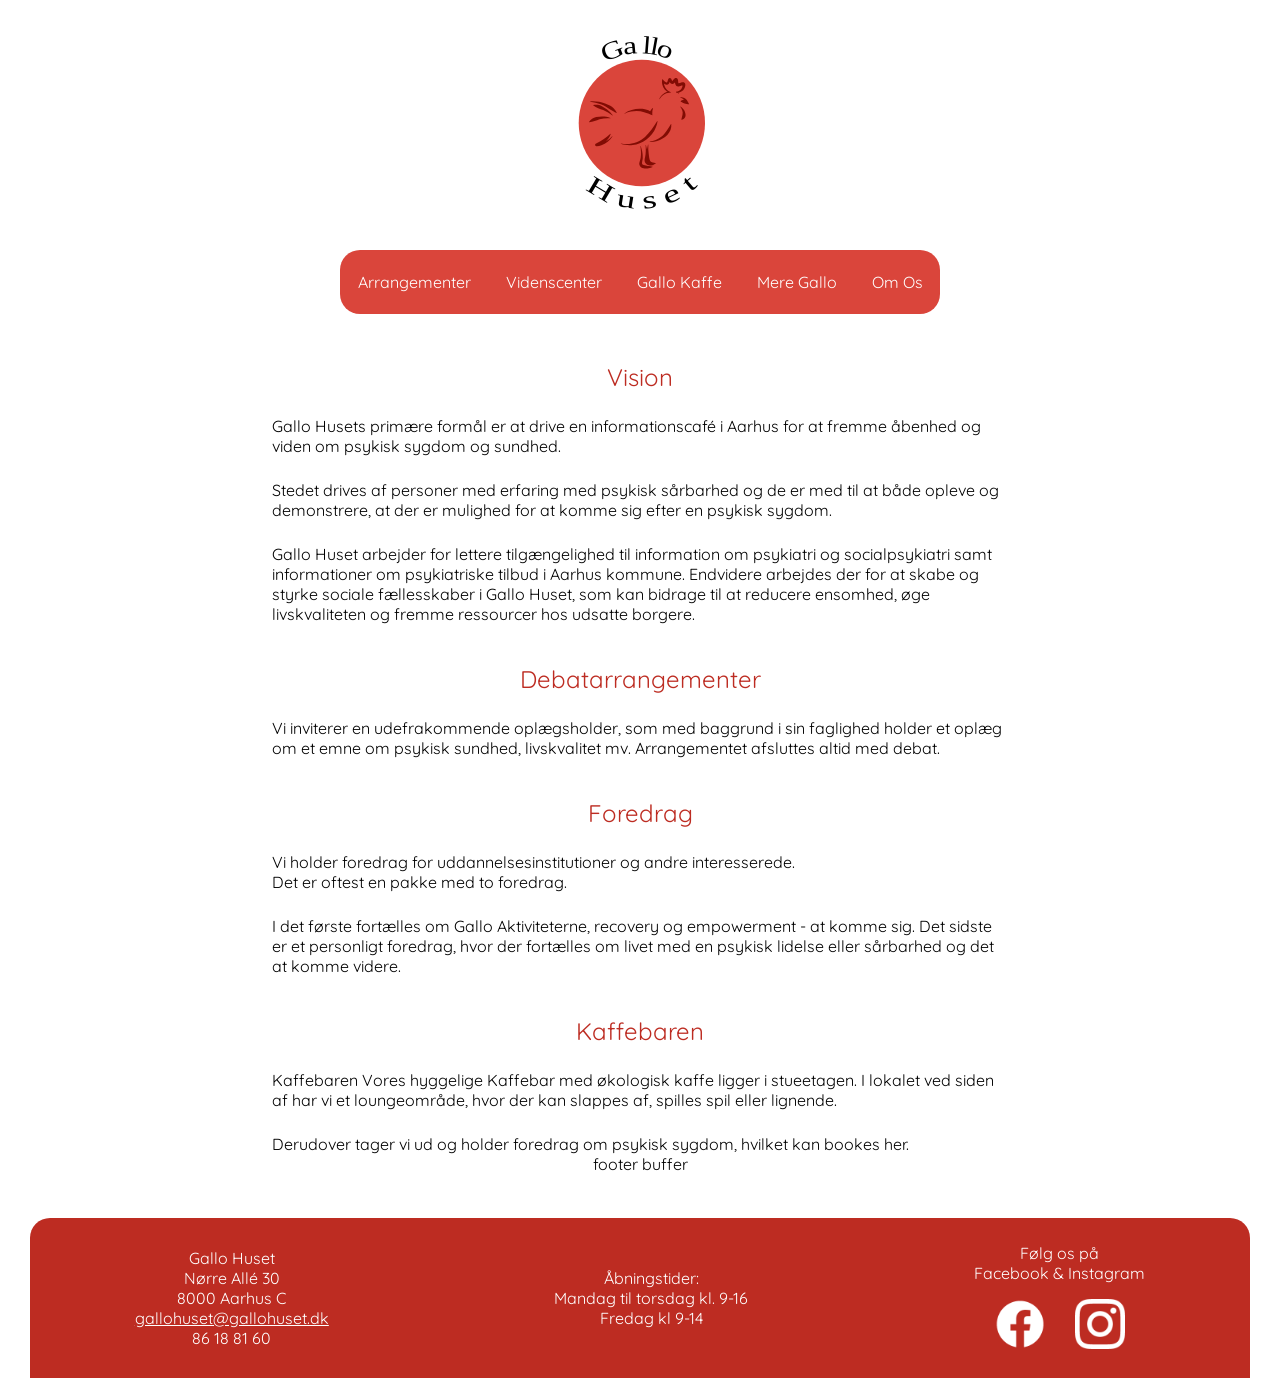
<file: om-os/hvem-er-vi.html>
<!DOCTYPE html>
<html lang="en">

<head>
  <meta charset="UTF-8">
  <meta http-equiv="X-UA-Compatible" content="IE=edge">
  <meta name="viewport" content="width=device-width, initial-scale=1.0">
  <title>GalloHuset | Hvem er vi?</title>
  <meta name="description" content="GalloHuset er en organisation, som arbejder for større oplysning og forståelse for psykisk sygdom og sundhed.">
  <link rel="icon" href="/images/favicon.ico">

  <!-- Icons -->
  <!-- <link rel="stylesheet" href="https://www.w3schools.com/w3css/4/w3.css"> -->
  <link rel="stylesheet" href="https://cdnjs.cloudflare.com/ajax/libs/font-awesome/4.7.0/css/font-awesome.min.css">
  <link rel="stylesheet" href="https://fonts.googleapis.com/icon?family=Material+Icons">

  <!-- Google Fonts -->
  <link rel="preconnect" href="https://fonts.googleapis.com">
  <link rel="preconnect" href="https://fonts.gstatic.com" crossorigin>
  <link href="https://fonts.googleapis.com/css2?family=Quicksand:wght@400;600&display=swap" rel="stylesheet">

  <!-- CSS & JS -->
  <link rel="stylesheet" href="/style.css">
  <script src="/script.js"></script>
</head>

<body class="bodyWrapper">

 
    <!-- BurgerMenu navigation, vist ved 600px og under -->
    <nav>
      <ul class="menu">
        <li><a class="menuItem" href="/under-construction.html">Arrangementer</a></li>
        <li><a class="menuItem" href="#">Videnscenter</a></li>
        <li><a class="menuItem" href="/gallo-kaffe/cafe.html">Gallo Kaffe</a></li>
        <li><a class="menuItem" href="/mere-gallo.html">Mere Gallo</a></li>
        <li><a class="menuItem" href="/om-os/hvem-er-vi.html">Om Os</a></li>
      </ul>
    </nav>
    <!-- Burger ikon og close ikon -->
    <button class="hamburger">
      <i class="menuIcon material-icons">menu</i>
      <i class="closeIcon material-icons">close</i>
    </button>
  
    <!-- Logo - Den røde hane -->
    <div class="logo">
      <a href="/index.html">
        <img src="/images/logo.svg" alt="Gallohusets logo, den røde hane">
      </a>
    </div>
  
  
    <!-- Desktop navigation, vist ved 600px og over -->
    <nav class="desktopMenu">
  
      <div class="desktopMenu-dropdown">
        <a href="/under-construction.html">Arrangementer</a>
        <div class="desktopMenu-dropdown-content">
          <a href="/under-construction.html">Foredrag</a>
          <a href="/under-construction.html">Debatter</a>
        </div>
      </div>
  
      <div class="desktopMenu-dropdown">
        <a href="/under-construction.html">Videnscenter</a>
        <div class="desktopMenu-dropdown-content">
          <a href="/under-construction.html">Lidelser</a>
          <a href="/under-construction.html">Ung i Dag</a>
          <a href="/videnscenter/historier-fra-gallohuset.html">Historier fra GalloHuset</a>
          <a href="/videnscenter/ressourcer.html">Ressourcer</a>
        </div>
      </div>
  
      <div class="desktopMenu-dropdown">
        <a href="/gallo-kaffe/cafe.html">Gallo Kaffe</a>
        <div class="desktopMenu-dropdown-content">
          <a href="/gallo-kaffe/cafe.html">Café</a>
          <a href="/gallo-kaffe/kaffebil.html">Kaffebil</a>
        </div>
      </div>
  
      <a href="/mere-gallo.html">Mere Gallo</a>
  
      <div class="desktopMenu-dropdown">
        <a href="/om-os/hvem-er-vi.html">Om Os</a>
        <div class="desktopMenu-dropdown-content">
          <a href="/om-os/hvem-er-vi.html">Hvem er vi?</a>
          <a href="/under-construction.html">Job / Frivillig</a>
          <a href="/om-os/kontakt.html">Kontakt</a>
        </div>
      </div>
  
    </nav>





  <!-- Forside content -->
  <main class="forside-main">

    
      <h2>Vision</h2>
      <p>
        Gallo Husets primære formål er at drive en informationscafé i Aarhus for at fremme åbenhed og viden om psykisk
        sygdom og sundhed. </p>
      
        <p>
          Stedet drives af personer med erfaring med psykisk sårbarhed og de er med til at både opleve og
          demonstrere, at der er mulighed for at komme sig efter en psykisk sygdom.
        </p>
        <p>
          Gallo Huset arbejder for lettere
          tilgængelighed til information om psykiatri og socialpsykiatri samt informationer om psykiatriske tilbud i Aarhus
          kommune. Endvidere arbejdes der for at skabe og styrke sociale fællesskaber i Gallo Huset, som kan bidrage til at
          reducere ensomhed, øge livskvaliteten og fremme ressourcer hos udsatte borgere.
        </p>
      
      

    <h2>Debatarrangementer</h2>
    <p>
      Vi inviterer en udefrakommende oplægsholder, som med baggrund i sin faglighed holder et oplæg om et emne om
      psykisk sundhed, livskvalitet mv. Arrangementet afsluttes altid med debat.
    </p>

    <h2>Foredrag</h2>
      <p>Vi holder foredrag for uddannelsesinstitutioner og andre interesserede. <br> 
        Det er oftest en pakke med to foredrag. </p>
      <p>
        I det første fortælles om Gallo Aktiviteterne, recovery og empowerment - at komme sig. Det sidste er et personligt
        foredrag, hvor der fortælles om livet med en psykisk lidelse eller sårbarhed og det at komme videre.
      </p>

    <h2>Kaffebaren</h2>
    <p>
      Kaffebaren
      Vores hyggelige Kaffebar med økologisk kaffe ligger i stueetagen. I lokalet ved siden af har vi et loungeområde,
      hvor der kan slappes af, spilles spil eller lignende.
    </p>

    <p>Derudover tager vi ud og holder foredrag om psykisk sygdom, hvilket kan bookes her. </p>

    
  </main>




  <!-- Footer, 3 flexbox, footer-some flexbox i sig selv -->

  <div class="footer-buffer">
    <!-- denne eksisterer udelukkende for at skabe margin imellem footer og content 
    da footeren selv er sat til "margin-top: auto; så content kan sætte sig lige på grænsen af den"-->
    footer buffer
  </div>



  <footer class="footer">
    <div class="footer-adresse">
      Gallo Huset <br>
      Nørre Allé 30 <br>
      8000 Aarhus C <br>
      <a href="mailto:gallohuset@gallohuset.dk">gallohuset@gallohuset.dk</a> <br>
      86 18 81 60
    </div>
    <div class="footer-aabningstider">
      Åbningstider: <br>
      Mandag til torsdag kl. 9-16 <br>
      Fredag kl 9-14
    </div>
    <div class="footer-some">
      <p>Følg os på <br> Facebook & Instagram</p>
      <div class="footer-some-Icons">
        <a href="https://www.facebook.com/GalloHuset">
          <img src="/images/facebook.png" alt="" width="50px">
        </a>
        <a href="https://www.instagram.com/galloskolen/?hl=en">
          <img src="/images/instagram.png" alt="" width="50px">
        </a>
      </div>
    </div>
  </footer>

  
</body>

</html>
</file>
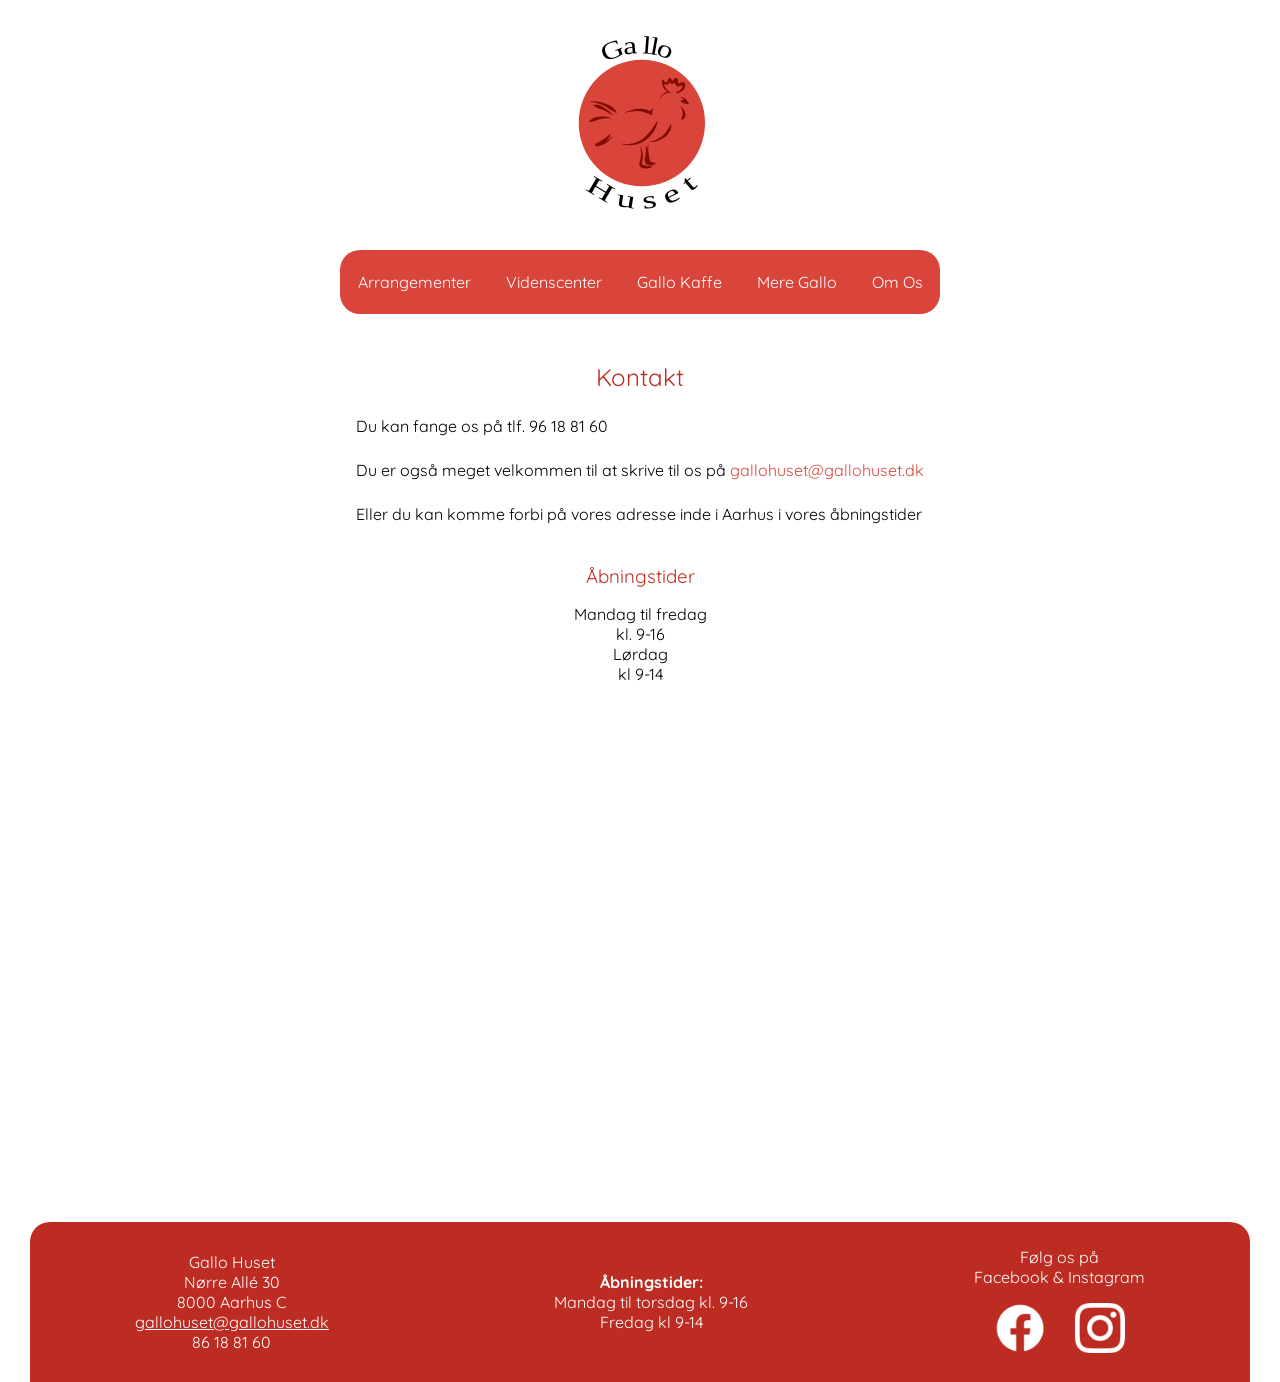
<file: om-os/kontakt.html>
<!DOCTYPE html>
<html lang="en">

<head>
  <meta charset="UTF-8">
  <meta http-equiv="X-UA-Compatible" content="IE=edge">
  <meta name="viewport" content="width=device-width, initial-scale=1.0">
  <title>GalloHuset | Kontakt Os</title>
  <meta name="description" content="Er der noget, som du gerne vil spørge os om eller vide? Kontakt os på telefon, mail eller mød os på vores adresse. Vi ser frem til at høre fra dig!">
  <link rel="icon" href="/images/favicon.ico">

  <!-- Icons -->
  <link rel="stylesheet" href="https://cdnjs.cloudflare.com/ajax/libs/font-awesome/4.7.0/css/font-awesome.min.css">
  <link rel="stylesheet" href="https://fonts.googleapis.com/icon?family=Material+Icons">

  <!-- Google Fonts -->
  <link rel="preconnect" href="https://fonts.googleapis.com">
  <link rel="preconnect" href="https://fonts.gstatic.com" crossorigin>
  <link href="https://fonts.googleapis.com/css2?family=Quicksand:wght@400;600&display=swap" rel="stylesheet">

  <!-- CSS & JS -->
  <link rel="stylesheet" href="/style.css">
  <script src="/script.js" defer></script>
</head>

<body class="bodyWrapper">

   <!-- BurgerMenu navigation, vist ved 600px og under -->
   <nav>
    <ul class="menu">
      <li><a class="menuItem" href="/under-construction.html">Arrangementer</a></li>
      <li><a class="menuItem" href="#">Videnscenter</a></li>
      <li><a class="menuItem" href="/gallo-kaffe/cafe.html">Gallo Kaffe</a></li>
      <li><a class="menuItem" href="/mere-gallo.html">Mere Gallo</a></li>
      <li><a class="menuItem" href="/om-os/hvem-er-vi.html">Om Os</a></li>
    </ul>
  </nav>
  <!-- Burger ikon og close ikon -->
  <button class="hamburger">
    <i class="menuIcon material-icons">menu</i>
    <i class="closeIcon material-icons">close</i>
  </button>

  <!-- Logo - Den røde hane -->
  <div class="logo">
    <a href="/index.html">
      <img src="/images/logo.svg" alt="Gallohusets logo, den røde hane">
    </a>
  </div>


  <!-- Desktop navigation, vist ved 600px og over -->
  <nav class="desktopMenu">

    <div class="desktopMenu-dropdown">
      <a href="/under-construction.html">Arrangementer</a>
      <div class="desktopMenu-dropdown-content">
        <a href="/under-construction.html">Foredrag</a>
        <a href="/under-construction.html">Debatter</a>
      </div>
    </div>

    <div class="desktopMenu-dropdown">
      <a href="/under-construction.html">Videnscenter</a>
      <div class="desktopMenu-dropdown-content">
        <a href="/under-construction.html">Lidelser</a>
        <a href="/under-construction.html">Ung i Dag</a>
        <a href="/videnscenter/historier-fra-gallohuset.html">Historier fra GalloHuset</a>
        <a href="/videnscenter/ressourcer.html">Ressourcer</a>
      </div>
    </div>

    <div class="desktopMenu-dropdown">
      <a href="/gallo-kaffe/cafe.html">Gallo Kaffe</a>
      <div class="desktopMenu-dropdown-content">
        <a href="/gallo-kaffe/cafe.html">Café</a>
        <a href="/gallo-kaffe/kaffebil.html">Kaffebil</a>
      </div>
    </div>

    <a href="/mere-gallo.html">Mere Gallo</a>

    <div class="desktopMenu-dropdown">
      <a href="/om-os/hvem-er-vi.html">Om Os</a>
      <div class="desktopMenu-dropdown-content">
        <a href="/om-os/hvem-er-vi.html">Hvem er vi?</a>
        <a href="/under-construction.html">Job / Frivillig</a>
        <a href="/om-os/kontakt.html">Kontakt</a>
      </div>
    </div>

  </nav>




  <!-- Forside content -->
  <main class="forside-main">

    <h2 class="forside-h2">Kontakt</h2>

    <p>Du kan fange os på tlf. 96 18 81 60</p>

    <p>Du er også meget velkommen til at skrive til os på <a href="mailto:gallohuset@gallohuset.dk"
        style="color: var(--red4);">gallohuset@gallohuset.dk</a></p>

    <p>Eller du kan komme forbi på vores adresse inde i Aarhus i vores åbningstider</p>
    
    <div class="omOs-aabningstider">
      <h3>Åbningstider</h3>
      <p>Mandag til fredag</p>
      <p>kl. 9-16</p>
      <p>Lørdag</p>
      <p>kl 9-14</p>
    </div>



    <iframe class="mapsIframe"
      src="https://www.google.com/maps/embed?pb=!1m18!1m12!1m3!1d2221.81480336838!2d10.2066682!3d56.1603066!2m3!1f0!2f0!3f0!3m2!1i1024!2i768!4f13.1!3m3!1m2!1s0x464c3f95cf0c2575%3A0x529be03c90eaf776!2sN%C3%B8rre%20All%C3%A9%2030%2C%208000%20Aarhus!5e0!3m2!1sen!2sdk!4v1653160068181!5m2!1sen!2sdk"
      width="600" height="450" style="border:0;" allowfullscreen="" loading="lazy"
      referrerpolicy="no-referrer-when-downgrade"></iframe>
  </main>




  <!-- Footer, 3 flexbox, footer-some flexbox i sig selv -->
  <div class="footer-buffer">
    <!-- denne eksisterer udelukkende for at skabe margin imellem footer og content, 
    da footeren selv er sat til "margin-top: auto; så content kan sætte sig lige på grænsen af den"-->
  </div>

  <footer class="footer">
    <div class="footer-adresse">
      Gallo Huset <br>
      Nørre Allé 30 <br>
      8000 Aarhus C <br>
      <a href="mailto:gallohuset@gallohuset.dk">gallohuset@gallohuset.dk</a> <br>
      86 18 81 60
    </div>
    <div class="footer-aabningstider">
      <b>Åbningstider:</b> <br>
      Mandag til torsdag kl. 9-16 <br>
      Fredag kl 9-14
    </div>
    <div class="footer-some">
      <p>Følg os på <br> Facebook & Instagram</p>
      <div class="footer-some-Icons">
        <a href="https://www.facebook.com/GalloHuset">
          <img src="/images/facebook.png" alt="" width="50px">
        </a>
        <a href="https://www.instagram.com/galloskolen/?hl=en">
          <img src="/images/instagram.png" alt="" width="50px">
        </a>
      </div>
    </div>
  </footer>


</body>

</html>
</file>
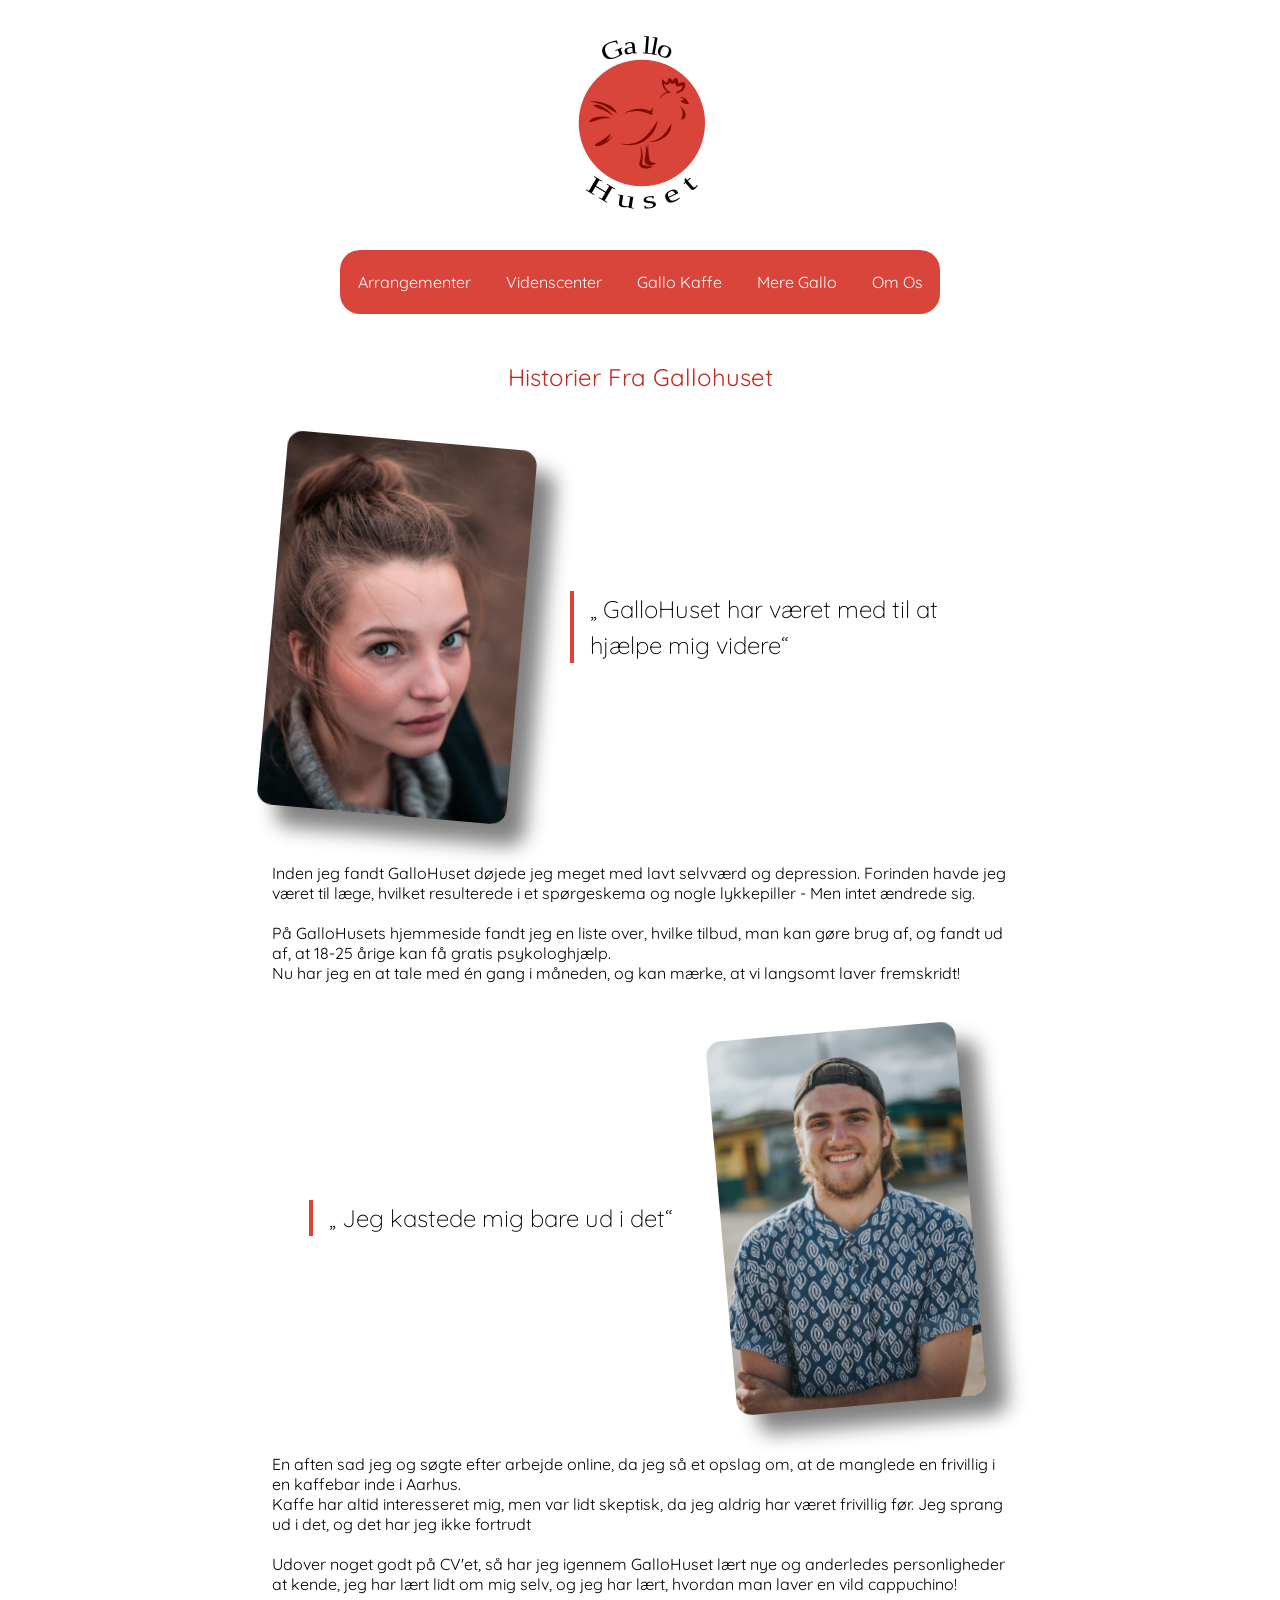
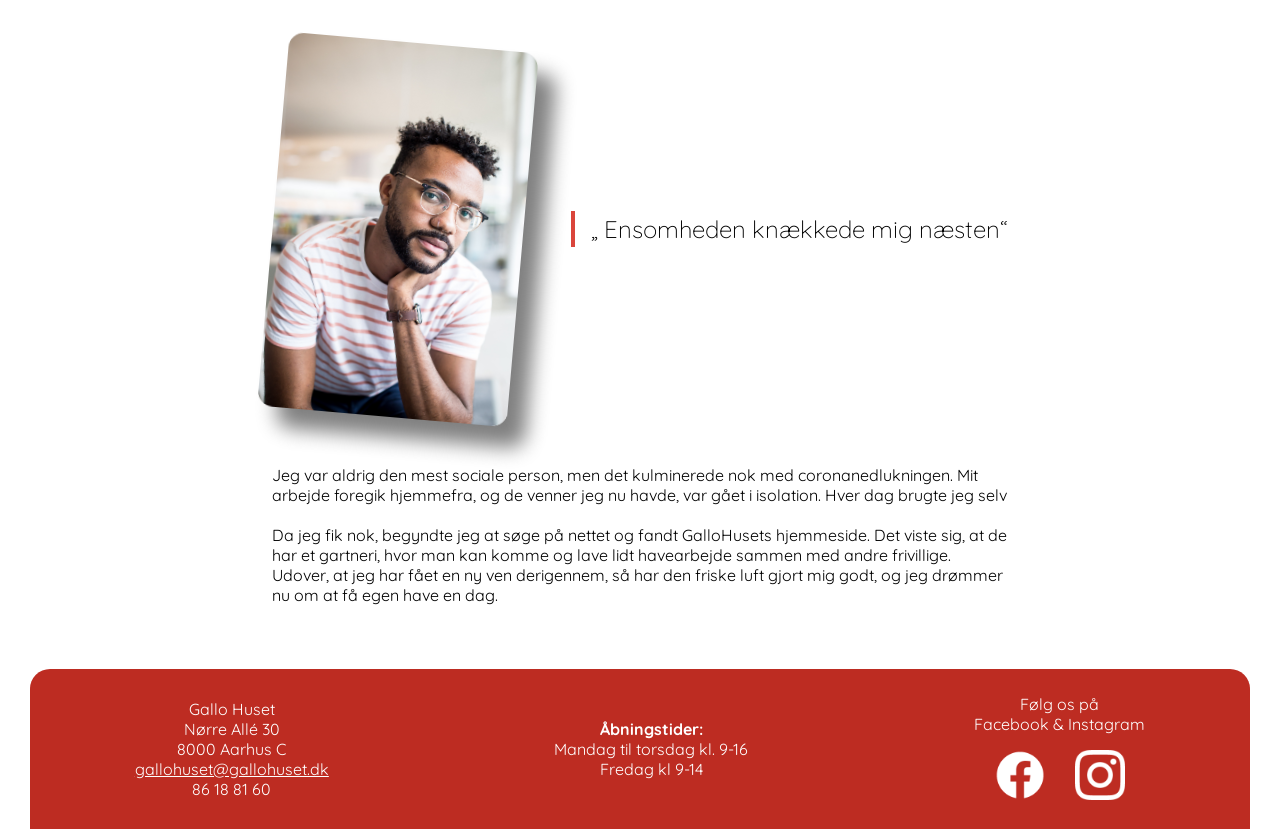
<file: videnscenter/historier-fra-gallohuset.html>
<!DOCTYPE html>
<html lang="en">

<head>
  <meta charset="UTF-8">
  <meta http-equiv="X-UA-Compatible" content="IE=edge">
  <meta name="viewport" content="width=device-width, initial-scale=1.0">
  <title>GalloHuset | Historier fra GalloHuset</title>
  <meta name="description"
    content="Vi har bedt nogle mennesker om at fortælle, hvad GalloHuset har gjort for dem. Læs deres historie her og bliv klogere på, hvordan vi eventuelt kan hjælpe dig">
  <link rel="icon" href="/images/favicon.ico">

  <!-- Icons -->
  <link rel="stylesheet" href="https://cdnjs.cloudflare.com/ajax/libs/font-awesome/4.7.0/css/font-awesome.min.css">
  <link rel="stylesheet" href="https://fonts.googleapis.com/icon?family=Material+Icons">

  <!-- Google Fonts -->
  <link rel="preconnect" href="https://fonts.googleapis.com">
  <link rel="preconnect" href="https://fonts.gstatic.com" crossorigin>
  <link href="https://fonts.googleapis.com/css2?family=Quicksand:wght@400;600&display=swap" rel="stylesheet">

  <!-- CSS & JS -->
  <link rel="stylesheet" href="/style.css">
  <script src="/script.js" defer></script>
</head>





<body class="bodyWrapper">

    <!-- BurgerMenu navigation, vist ved 600px og under -->
    <nav>
      <ul class="menu">
        <li><a class="menuItem" href="/under-construction.html">Arrangementer</a></li>
        <li><a class="menuItem" href="#">Videnscenter</a></li>
        <li><a class="menuItem" href="/gallo-kaffe/cafe.html">Gallo Kaffe</a></li>
        <li><a class="menuItem" href="/mere-gallo.html">Mere Gallo</a></li>
        <li><a class="menuItem" href="/om-os/hvem-er-vi.html">Om Os</a></li>
      </ul>
    </nav>
    <!-- Burger ikon og close ikon -->
    <button class="hamburger">
      <i class="menuIcon material-icons">menu</i>
      <i class="closeIcon material-icons">close</i>
    </button>
  
    <!-- Logo - Den røde hane -->
    <div class="logo">
      <a href="/index.html">
        <img src="/images/logo.svg" alt="Gallohusets logo, den røde hane">
      </a>
    </div>
  
  
    <!-- Desktop navigation, vist ved 600px og over -->
    <nav class="desktopMenu">
  
      <div class="desktopMenu-dropdown">
        <a href="/under-construction.html">Arrangementer</a>
        <div class="desktopMenu-dropdown-content">
          <a href="/under-construction.html">Foredrag</a>
          <a href="/under-construction.html">Debatter</a>
        </div>
      </div>
  
      <div class="desktopMenu-dropdown">
        <a href="/under-construction.html">Videnscenter</a>
        <div class="desktopMenu-dropdown-content">
          <a href="/under-construction.html">Lidelser</a>
          <a href="/under-construction.html">Ung i Dag</a>
          <a href="/videnscenter/historier-fra-gallohuset.html">Historier fra GalloHuset</a>
          <a href="/videnscenter/ressourcer.html">Ressourcer</a>
        </div>
      </div>
  
      <div class="desktopMenu-dropdown">
        <a href="/gallo-kaffe/cafe.html">Gallo Kaffe</a>
        <div class="desktopMenu-dropdown-content">
          <a href="/gallo-kaffe/cafe.html">Café</a>
          <a href="/gallo-kaffe/kaffebil.html">Kaffebil</a>
        </div>
      </div>
  
      <a href="/mere-gallo.html">Mere Gallo</a>
  
      <div class="desktopMenu-dropdown">
        <a href="/om-os/hvem-er-vi.html">Om Os</a>
        <div class="desktopMenu-dropdown-content">
          <a href="/om-os/hvem-er-vi.html">Hvem er vi?</a>
          <a href="/under-construction.html">Job / Frivillig</a>
          <a href="/om-os/kontakt.html">Kontakt</a>
        </div>
      </div>
  
    </nav>





  <!-- Forside content -->
  <main style="gap: 3rem;" class="forside-main">

    <h2 class="forside-h2">Historier Fra Gallohuset</h2>

    <div class="portraitContainer1 portraitContainer">

      <div class="desktopRow">
        <img class="portraitPic" src="/images/portrait1.jpg" alt="">
        <blockquote class="quoteTitle"> GalloHuset har været med til at hjælpe mig videre</blockquote>
      </div>

      <p class="quoteText"> Inden jeg fandt GalloHuset døjede jeg meget med lavt selvværd og depression. Forinden havde jeg været til læge, hvilket resulterede i et spørgeskema og nogle lykkepiller - Men intet ændrede sig. <br> <br>
      På GalloHusets hjemmeside fandt jeg en liste over, hvilke tilbud, man kan gøre brug af, og fandt ud af, at 18-25 årige kan få gratis psykologhjælp. <br>
      Nu har jeg en at tale med én gang i måneden, og kan mærke, at vi langsomt laver fremskridt!
      </p>

    </div>

    <div class="portraitContainer2 portraitContainer">

      <div class="desktopRow">
        <img class="" id="portraitPic2" src="/images/portrait2.jpg" alt="">
        <blockquote class="quoteTitle"> Jeg kastede mig bare ud i det</blockquote>
      </div>

      <p class="quoteText"> En aften sad jeg og søgte efter arbejde online, da jeg så et opslag om, at de manglede en frivillig i en kaffebar inde i Aarhus. <br>
      Kaffe har altid interesseret mig, men var lidt skeptisk, da jeg aldrig har været frivillig før. Jeg sprang ud i det, og det har jeg ikke fortrudt <br> <br>
      Udover noget godt på CV'et, så har jeg igennem GalloHuset lært nye og anderledes personligheder at kende, jeg har lært lidt om mig selv, og jeg har lært, hvordan man laver en vild cappuchino!</p>

    </div>

    <div class="portraitContainer3 portraitContainer">

      <div class="desktopRow">
        <img class="portraitPic" src="/images/portrait3.jpg" alt="">
        <blockquote class="quoteTitle"> Ensomheden knækkede mig næsten</blockquote>
      </div>

      <p class="quoteText"> Jeg var aldrig den mest sociale person, men det kulminerede nok med coronanedlukningen. Mit arbejde foregik hjemmefra, og de venner jeg nu havde, var gået i isolation. Hver dag brugte jeg selv <br> <br>
      Da jeg fik nok, begyndte jeg at søge på nettet og fandt GalloHusets hjemmeside. Det viste sig, at de har et gartneri, hvor man kan komme og lave lidt havearbejde sammen med andre frivillige. Udover, at jeg har fået en ny ven derigennem, så har den friske luft gjort mig godt, og jeg drømmer nu om at få egen have en dag.</p>

    </div>







  </main>





  <div class="footer-buffer">
    <!-- denne eksisterer udelukkende for at skabe margin imellem footer og content 
    da footeren selv er sat til "margin-top: auto; så content kan sætte sig lige på grænsen af den"-->
  </div>

  <!-- Footer, 3 flexbox, footer-some flexbox i sig selv -->
  <footer class="footer">
    <div class="footer-adresse">
      Gallo Huset <br>
      Nørre Allé 30 <br>
      8000 Aarhus C <br>
      <a href="mailto:gallohuset@gallohuset.dk">gallohuset@gallohuset.dk</a> <br>
      86 18 81 60
    </div>
    <div class="footer-aabningstider">
      <b>Åbningstider:</b> <br>
      Mandag til torsdag kl. 9-16 <br>
      Fredag kl 9-14
    </div>
    <div class="footer-some">
      <p>Følg os på <br> Facebook & Instagram</p>
      <div class="footer-some-Icons">
        <a href="https://www.facebook.com/GalloHuset">
          <img src="/images/facebook.png" alt="" width="50px">
        </a>
        <a href="https://www.instagram.com/galloskolen/?hl=en">
          <img src="/images/instagram.png" alt="" width="50px">
        </a>
      </div>
    </div>
  </footer>


</body>

</html>
</file>
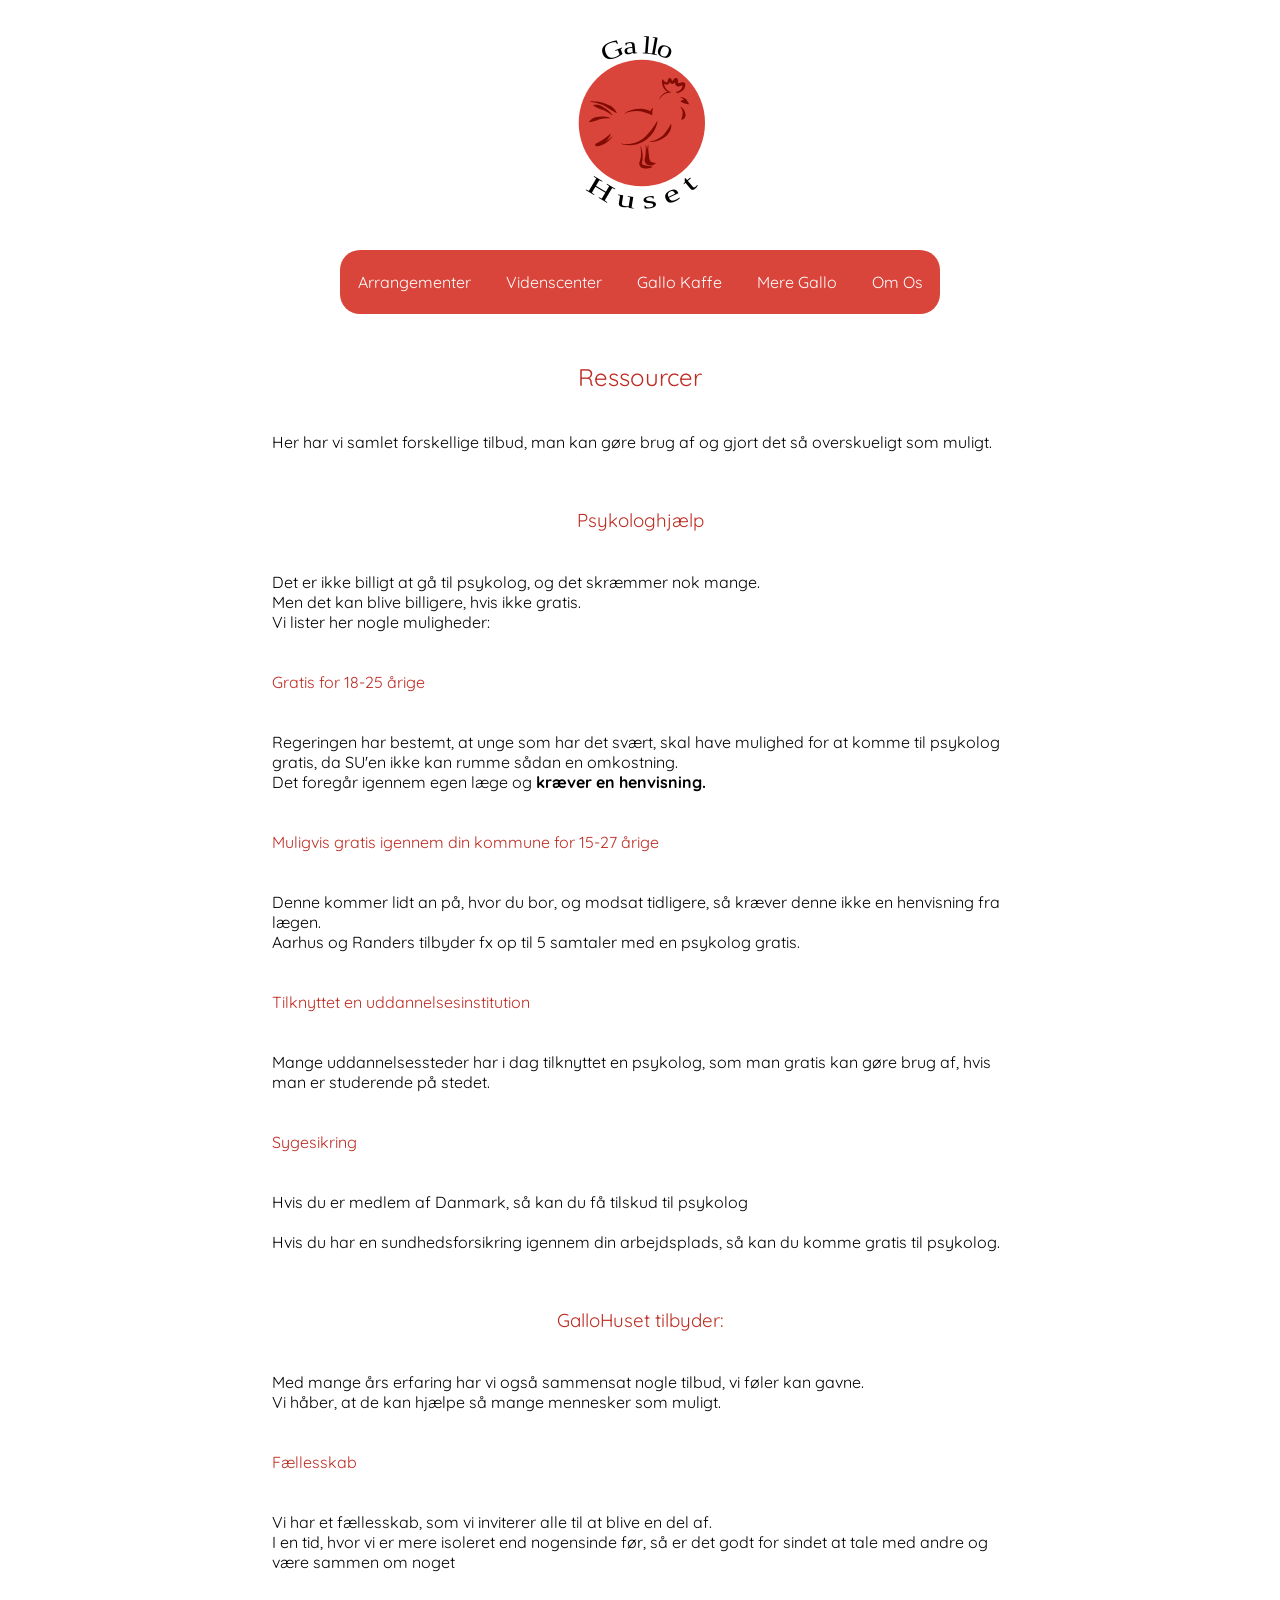
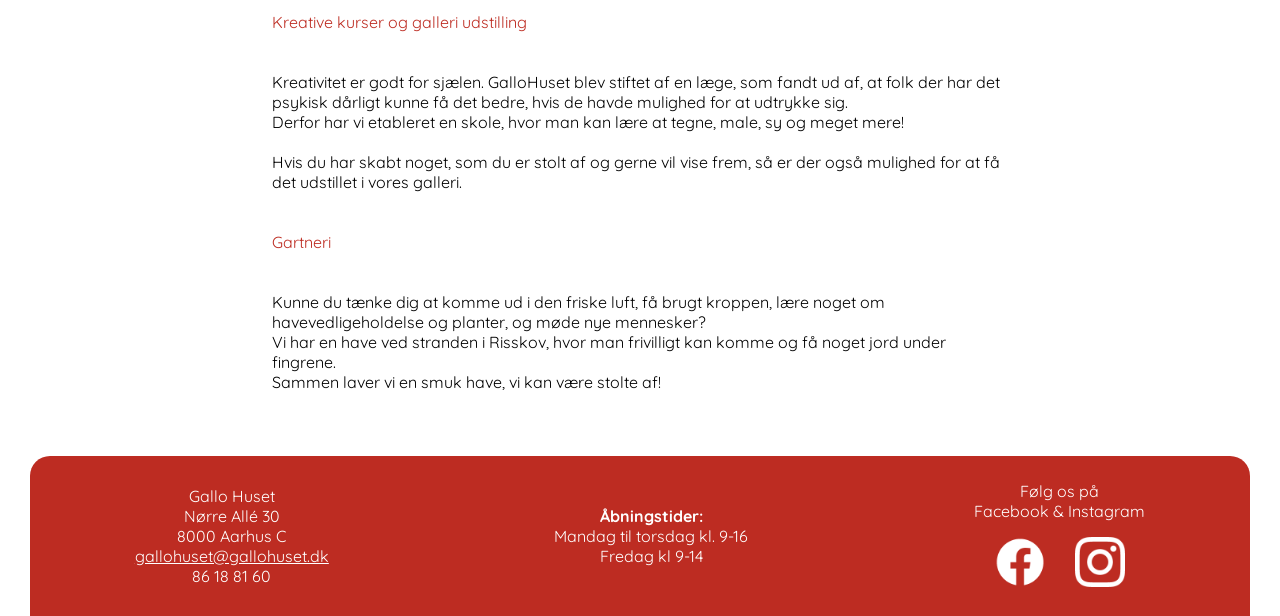
<file: videnscenter/ressourcer.html>
<!DOCTYPE html>
<html lang="en">

<head>
  <meta charset="UTF-8">
  <meta http-equiv="X-UA-Compatible" content="IE=edge">
  <meta name="viewport" content="width=device-width, initial-scale=1.0">
  <title>GalloHuset | Ressourcer</title>
  <meta name="description"
    content="De forskellige tilbud fra det offentlige kan være mange og uoverskuelige, men det behøver de ikke at være. Vi har samlet alt, der kunne være relevant for dig lige her!">
  <link rel="icon" href="/images/favicon.ico">

  <!-- Icons -->
  <link rel="stylesheet" href="https://cdnjs.cloudflare.com/ajax/libs/font-awesome/4.7.0/css/font-awesome.min.css">
  <link rel="stylesheet" href="https://fonts.googleapis.com/icon?family=Material+Icons">

  <!-- Google Fonts -->
  <link rel="preconnect" href="https://fonts.googleapis.com">
  <link rel="preconnect" href="https://fonts.gstatic.com" crossorigin>
  <link href="https://fonts.googleapis.com/css2?family=Quicksand:wght@400;600&display=swap" rel="stylesheet">

  <!-- CSS & JS -->
  <link rel="stylesheet" href="/style.css">
  <script src="/script.js" defer></script>
</head>





<body class="bodyWrapper">

   <!-- BurgerMenu navigation, vist ved 600px og under -->
   <nav>
    <ul class="menu">
      <li><a class="menuItem" href="/under-construction.html">Arrangementer</a></li>
      <li><a class="menuItem" href="#">Videnscenter</a></li>
      <li><a class="menuItem" href="/gallo-kaffe/cafe.html">Gallo Kaffe</a></li>
      <li><a class="menuItem" href="/mere-gallo.html">Mere Gallo</a></li>
      <li><a class="menuItem" href="/om-os/hvem-er-vi.html">Om Os</a></li>
    </ul>
  </nav>
  <!-- Burger ikon og close ikon -->
  <button class="hamburger">
    <i class="menuIcon material-icons">menu</i>
    <i class="closeIcon material-icons">close</i>
  </button>

  <!-- Logo - Den røde hane -->
  <div class="logo">
    <a href="/index.html">
      <img src="/images/logo.svg" alt="Gallohusets logo, den røde hane">
    </a>
  </div>


  <!-- Desktop navigation, vist ved 600px og over -->
  <nav class="desktopMenu">

    <div class="desktopMenu-dropdown">
      <a href="/under-construction.html">Arrangementer</a>
      <div class="desktopMenu-dropdown-content">
        <a href="/under-construction.html">Foredrag</a>
        <a href="/under-construction.html">Debatter</a>
      </div>
    </div>

    <div class="desktopMenu-dropdown">
      <a href="/under-construction.html">Videnscenter</a>
      <div class="desktopMenu-dropdown-content">
        <a href="/under-construction.html">Lidelser</a>
        <a href="/under-construction.html">Ung i Dag</a>
        <a href="/videnscenter/historier-fra-gallohuset.html">Historier fra GalloHuset</a>
        <a href="/videnscenter/ressourcer.html">Ressourcer</a>
      </div>
    </div>

    <div class="desktopMenu-dropdown">
      <a href="/gallo-kaffe/cafe.html">Gallo Kaffe</a>
      <div class="desktopMenu-dropdown-content">
        <a href="/gallo-kaffe/cafe.html">Café</a>
        <a href="/gallo-kaffe/kaffebil.html">Kaffebil</a>
      </div>
    </div>

    <a href="/mere-gallo.html">Mere Gallo</a>

    <div class="desktopMenu-dropdown">
      <a href="/om-os/hvem-er-vi.html">Om Os</a>
      <div class="desktopMenu-dropdown-content">
        <a href="/om-os/hvem-er-vi.html">Hvem er vi?</a>
        <a href="/under-construction.html">Job / Frivillig</a>
        <a href="/om-os/kontakt.html">Kontakt</a>
      </div>
    </div>

  </nav>




  <!-- Forside content -->
  <main style="gap: 2.5rem;" class="forside-main">

    <h2 class="forside-h2">Ressourcer</h2>
    <p> Her har vi samlet forskellige tilbud, man kan gøre brug af og gjort det så overskueligt som muligt. </p>

    <h3>Psykologhjælp</h3>
    <p>Det er ikke billigt at gå til psykolog, og det skræmmer nok mange. <br> Men det kan blive billigere, hvis ikke
      gratis. <br>
      Vi lister her nogle muligheder:</p>

    <h4>Gratis for 18-25 årige</h4>
    <p>Regeringen har bestemt, at unge som har det svært, skal have mulighed for at komme til psykolog gratis, da SU'en
      ikke kan rumme sådan en omkostning. <br>
      Det foregår igennem egen læge og <span style="font-weight: bold;">kræver en henvisning.</span></p>

    <h4>Muligvis gratis igennem din kommune for 15-27 årige</h4>
    <p>Denne kommer lidt an på, hvor du bor, og modsat tidligere, så kræver denne ikke en henvisning fra lægen. <br>
      Aarhus og Randers tilbyder fx op til 5 samtaler med en psykolog gratis. </p>

    <h4>Tilknyttet en uddannelsesinstitution</h4>
    <p>Mange uddannelsessteder har i dag tilknyttet en psykolog, som man gratis kan gøre brug af, hvis man er studerende
      på stedet.</p>

    <h4>Sygesikring</h4>
    <p>Hvis du er medlem af Danmark, så kan du få tilskud til psykolog <br> <br>

      Hvis du har en sundhedsforsikring igennem din arbejdsplads, så kan du komme gratis til psykolog. </p>

    <h3> GalloHuset tilbyder:</h3>
    <p>Med mange års erfaring har vi også sammensat nogle tilbud, vi føler kan gavne. <br>
      Vi håber, at de kan hjælpe så mange mennesker som muligt. </p>

    <h4>Fællesskab</h4>
    <p>Vi har et fællesskab, som vi inviterer alle til at blive en del af. <br> I en tid, hvor vi er mere isoleret end
      nogensinde før, så er det godt for sindet at tale med andre og være sammen om noget</p>

    <h4>Kreative kurser og galleri udstilling</h4>
    <p>Kreativitet er godt for sjælen. GalloHuset blev stiftet af en læge, som fandt ud af, at folk der har det psykisk
      dårligt kunne få det bedre, hvis de havde mulighed for at udtrykke sig. <br>
      Derfor har vi etableret en skole, hvor man kan lære at tegne, male, sy og meget mere! <br> <br>
      Hvis du har skabt noget, som du er stolt af og gerne vil vise frem, så er der også mulighed for at få det
      udstillet i vores galleri. </p>
    <h4>Gartneri</h4>
    <p>Kunne du tænke dig at komme ud i den friske luft, få brugt kroppen, lære noget om havevedligeholdelse og planter,
      og møde nye mennesker? <br>
      Vi har en have ved stranden i Risskov, hvor man frivilligt kan komme og få noget jord under fingrene. <br>
      Sammen laver vi en smuk have, vi kan være stolte af! </p>





  </main>





  <div class="footer-buffer">
    <!-- denne eksisterer udelukkende for at skabe margin imellem footer og content 
    da footeren selv er sat til "margin-top: auto; så content kan sætte sig lige på grænsen af den"-->
  </div>

  <!-- Footer, 3 flexbox, footer-some flexbox i sig selv -->
  <footer class="footer">
    <div class="footer-adresse">
      Gallo Huset <br>
      Nørre Allé 30 <br>
      8000 Aarhus C <br>
      <a href="mailto:gallohuset@gallohuset.dk">gallohuset@gallohuset.dk</a> <br>
      86 18 81 60
    </div>
    <div class="footer-aabningstider">
      <b>Åbningstider:</b> <br>
      Mandag til torsdag kl. 9-16 <br>
      Fredag kl 9-14
    </div>
    <div class="footer-some">
      <p>Følg os på <br> Facebook & Instagram</p>
      <div class="footer-some-Icons">
        <a href="https://www.facebook.com/GalloHuset">
          <img src="/images/facebook.png" alt="" width="50px">
        </a>
        <a href="https://www.instagram.com/galloskolen/?hl=en">
          <img src="/images/instagram.png" alt="" width="50px">
        </a>
      </div>
    </div>
  </footer>


</body>

</html>
</file>
<file: style.css>
/* Color variables */
:root {
  --red1: #820C04;
  --red2: #FF3729;
  --red3: #BD2C22;
  --red4: #DA453B;
}

/* Kasser hjælper mig med debugging og test */
/* * {
  border: 1px solid;
} */

/* Reset, box-sizing, fonts */
*,
*::before,
*::after {
  box-sizing: border-box;
}

/* Reset og typography */
body,
h1,
h2,
h3,
h4,
h5,
h6,
p,
ol,
ul {
  margin: 0;
  padding: 0;
  font-weight: normal;
  font-family: 'Quicksand',
    sans-serif;
}

h1,
h2,
h3,
h4 {
  color: var(--red3);
}

ol,
ul {
  list-style: none;
}

.inlinelink {
  color: var(--red3);
}

/* Max størrelse til site er 1220px */
.bodyWrapper {
  max-width: 1220px;
  margin-left: auto;
  margin-right: auto;
}



/* HEADER ------------------------------------------------------- */


.logo {
  width: 150px;
  margin-left: auto;
  margin-right: auto;
  margin-top: 2rem;
}


/* Burger menu --------------------------------------------------------*/
* {
  margin: 0;
  padding: 0;
  box-sizing: border-box;
}

.menuItem {
  display: flex;
  padding: 1.5rem;
  justify-content: center;
  font-size: 1.8rem;
  color: var(--red2);
  text-decoration: none;
}

.menuItem:hover {
  text-decoration: underline;
}

.hamburger {
  position: fixed;
  z-index: 100;
  top: 0;
  left: 1;
  padding: 1rem;
  border: black solid 0px;
  background: white;
  color: #DA453B;
  cursor: pointer;
}

/* Kun burgerikon skal vises for nu, closeIcon bruger jeg JS */
.closeIcon {
  display: none;
}

/* Skjult menu, som translater ned når burgerikonet trykkes */
.menu {
  position: fixed;
  transform: translateY(-100%);
  transition: transform 0.4s;

  /* dæk hele skærmen og placer on top */
  top: 0;
  left: 0;
  right: 0;
  bottom: 0;

  z-index: 99;
  background-color: white;
  color: white;
  list-style: none;
  padding-top: 4rem;
}

.showMenu {
  transform: translateY(0);
}

.desktopMenu {
  display: none;
}

/* Main content ------------------------------------------------------ */

.forside-main {
  display: flex;
  flex-direction: column;
  gap: 1.5rem;
  padding-left: 2rem;
  padding-right: 2rem;
}

.forside-main a {
  color: var(--red3);
  text-decoration: none;
}

/* Farve og centrering til headers */
.forside-main h2,
h3 {
  color: var(--red3);
  margin-top: 1rem;
  text-align: center;
}

/* Styling til "Aktuelt" listen */
.aktuelt-list {
  list-style-type: circle;
}

.aktuelt-list li {
  padding: 0.3rem;
}

.forside-main img {
  width: 100%;
}


/*---------------------- "Kontakt os" underside */

.mapsIframe {
  width: auto;
}

.omOs-aabningstider {
  text-align: center;
}

.omOs-aabningstider h3 {
  color: var(--red3);
  padding-bottom: 1rem;
}


/* ---------------------- "Cafe" underside  */

.prisermm {
  display: flex;
  flex-direction: column;
  align-items: center;
  text-align: center;
}

.prisermm p {
  margin-top: 1rem;
}

.prisermm h4 {
  margin-top: 3rem;
}

.prisermm-udvalg {
  display: flex;
  flex-direction: column;
}


/* ---------------------Kaffebil underside */


.ruby {
  margin-left: auto;
  margin-right: auto;
}


/* ---------------------  "Under construction" underside*/

.under-construction-img {
  margin-top: 2rem;
}

.construction {
  margin-top: 2rem;
  margin-left: auto;
  margin-right: auto;
  text-align: center;
}


/* --------------------- Historier fra GalloHuset underside */


.portraitContainer {
  /* border: #820C04 solid; */
  display: flex;
  justify-content: center;
  align-items: center;
  flex-direction: column;
  gap: 3rem;
  opacity: 0;
}

.desktopRow{
  display: flex;
  align-items: center;
  flex-direction: column;
  gap: 3rem;
}

.portraitContainer1 {
  animation: myanimation-right 1s ease-in forwards;
}
.portraitContainer2 {
  animation: myanimation-left 1s ease-in forwards;
  animation-delay: 0.5s;
}
.portraitContainer3 {
  animation: myanimation-right 1s ease-in forwards;
  animation-delay: 1s;
}

/* Styling til portræt i container 1 og 3 */
.portraitPic {
  transform: rotate(5deg) translate3d(0, 0, 0);
  -webkit-transform: rotate(5deg) translate3d(0, 0, 0);
  max-width: 250px;
  /* margin-right: 6rem; */
  box-shadow: 20px 20px 20px grey;
  border-radius: 15px;
  /* align-self: flex-end; */
  align-items: center;
}


#portraitPic2 {
  transform: rotate(-5deg) translate3d(0, 0, 0);
  -webkit-transform: rotate(-5deg) translate3d(0, 0, 0);
  max-width: 250px;
  /* margin-left: 4rem; */
  box-shadow: 20px 20px 20px grey;
  border-radius: 15px;
  /* align-self: flex-start; */
  overflow: hidden;
  display: inline-block;
}



.quoteTitle {
  /* position: relative; */
  padding-left: 1rem;
  border-left: 0.2em solid var(--red4);
  font-size: 1.5em;
  line-height: 1.5em;
  font-weight: 100;
}

.quoteTitle:before {
  content: '\201e'
}
.quoteTitle:after {
  content: '\201c';
}

/* .sidekick cite {font-size: 50%; text-align:center; top:50%} */
/* .sidekick cite:before {content: ' \2015 '} */


@keyframes myanimation-right {
  0% {
    transform: translateX(100px);
  }
  100% {
    opacity: 1;
  }
}
@keyframes myanimation-left {
  0% {
    transform: translateX(-100px);
  }

  100% {
    opacity: 1;

  }
}


/* FOOTER * -------------------------------------------------------------*/

footer {
  display: flex;
  flex-direction: column;
  gap: 1rem;
  text-align: center;
  align-items: center;
  justify-content: space-around;
  background-color: var(--red3);
  border-top-left-radius: 20px;
  border-top-right-radius: 20px;
  color: white;
  height: 500px;
  width: 100%;
}


.footer-some {
  display: flex;
  flex-direction: column;
  justify-content: center;
  align-items: center;
  gap: 1rem;
}

.footer-adresse a {
  color: white;
}

.footer-some-Icons {
  display: flex;
  width: 10rem;
  justify-content: space-around;
}

.footer-buffer {
  height: 4rem;
  /* background-color: aqua; */
  margin-top: auto;
  text-align: center;
}



@media (min-width: 630px) {

  /* Navbar + dropdown ---------------------------------------------- */

  /* Her fjerner jeg burger menuen, 
  så jeg kan få desktop navigation ind i stedet */
  .menu,
  .hamburger {
    display: none;
  }

  /* Nav hover color effekt */
  .desktopMenu a:hover {
    color: rgb(207, 207, 207);
  }

  /* Indsætter nye navbar */
  .desktopMenu {
    display: flex;
    background-color: var(--red4);
    min-width: 600px;
    max-width: 40rem;
    height: 4rem;
    border-radius: 20px;
    justify-content: space-around;
    align-items: center;
    margin-left: auto;
    margin-right: auto;
    margin-top: 2rem;
    margin-bottom: 2rem;
  }

  /* Navbar cursor, farve, transition og padding til tryk */
  .desktopMenu a {
    cursor: pointer;
    text-decoration: none;
    color: white;
    padding: 1rem;
    transition: 1s;
  }


  /* Nødvendig for absolute position af dropdown */
  .desktopMenu-dropdown {
    position: relative;
  }

  /* Skjuler dropdownmenuerne + styling */
  .desktopMenu-dropdown-content {
    display: none;
    position: absolute;
    background-color: var(--red4);
    top: 2rem;
    z-index: 1;
    border-radius: 10px;
    width: 100%;
  }

  /* Dropdown links i kolonne nedad */
  .desktopMenu-dropdown-content a {
    display: block;
  }

  /* Viser dropdown ved hover */
  .desktopMenu-dropdown:hover .desktopMenu-dropdown-content {
    display: block;
  }


  /* Main content -------------------------------------------- */

  /* Centrere main for nemmere læsbarhed */
  .forside-main {
    max-width: 800px;
    margin-left: auto;
    margin-right: auto;
    /* overflow: hidden; */
  }

  /* ------------------- Cafe underside */
  .prisermm-udvalg {
    flex-direction: row;
    justify-content: space-between;
    width: 100%;
  }

  .prisermm-udvalg p {
    text-align: left;
  }




  /* ----------------------- Gallo historier underside */



  .desktopRow{
    display: flex;
    flex-direction: row;
  }
  .portraitContainer2 .desktopRow {
    align-self:center;
    flex-direction: row-reverse;
  }



  /* Footer --------------------------------------------------------- */

  /* Vandret footer */
  .footer {
    flex-direction: row;
    height: 10rem;
    justify-content: space-around;
  }

  /* Fiks footers lokation til bunden med disse 2 ting
  https://stackoverflow.com/questions/643879/css-to-make-html-page-footer-stay-at-bottom-of-the-page-with-a-minimum-height-b */
  body {
    min-height: 100vh;
    display: flex;
    flex-direction: column;
  }




}
</file>
